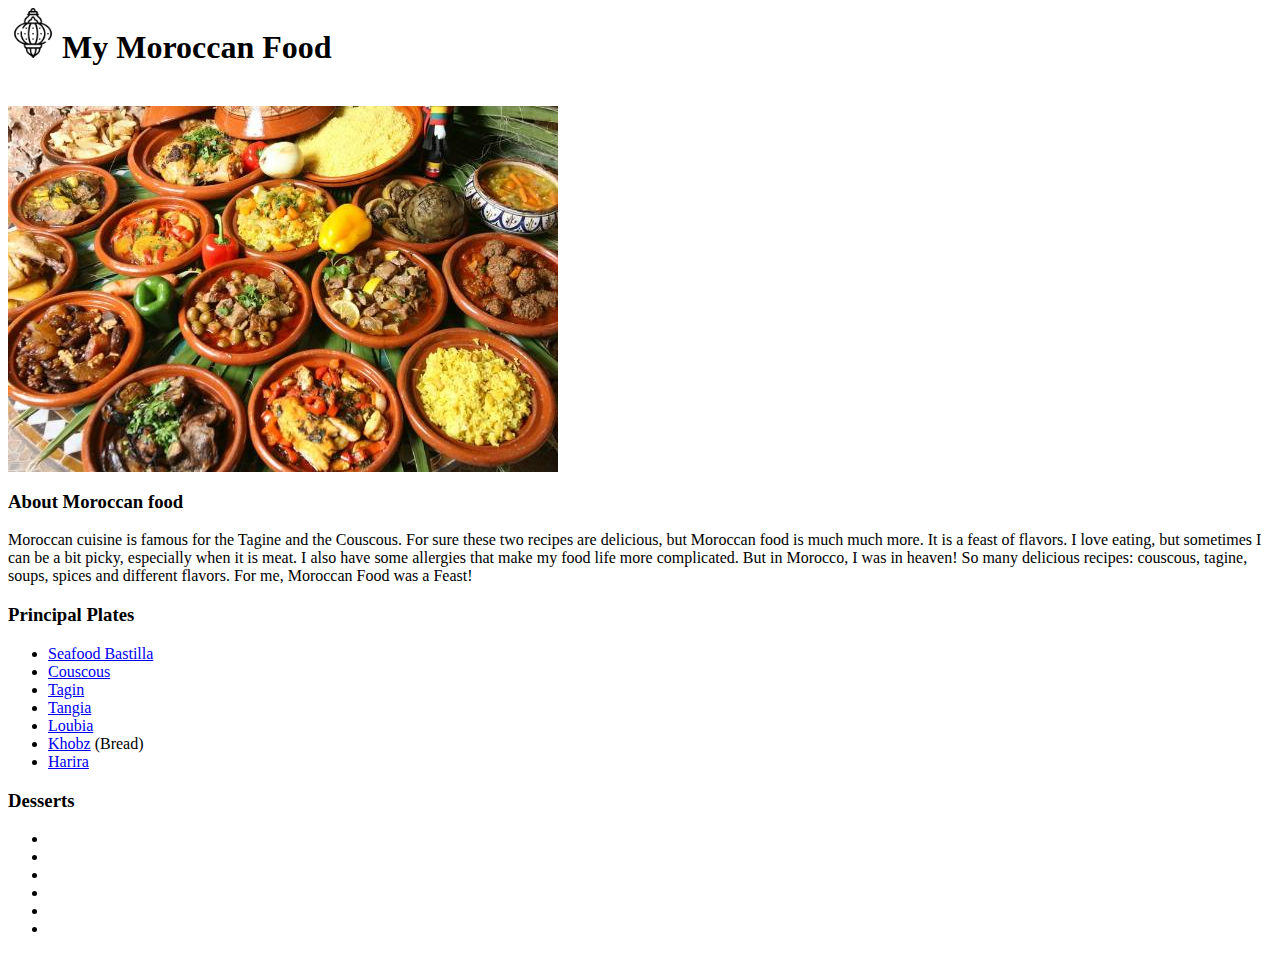
<file: index.html>
<!DOCTYPE html>
<html lang="en">
<head>
    <meta charset="UTF-8">
    <meta http-equiv="X-UA-Compatible" content="IE=edge">
    <meta name="viewport" content="width=device-width, initial-scale=1.0">
    <link rel="preconnect" href="https://fonts.googleapis.com">
    <link rel="preconnect" href="https://fonts.gstatic.com" crossorigin>
    <link href="https://fonts.googleapis.com/css2?family=Cormorant+Garamond:ital,wght@0,300;0,400;0,500;0,600;0,700;1,300;1,400;1,500;1,600;1,700&display=swap" rel="stylesheet">

    <link rel="stylesheet" href="./assets/style.css">
    <title>Odin Moroccan Recipes</title>
</head>
<body>
    <header>
        <img class="logo" src="./lamp.png" alt="lamp">
        <h1 class="title">My Moroccan Food</h1>
        <img class="pr_img" src="./biankini-moroccan-restaurant.jpg" alt="food_table">
    </header>
    <article>
        <h3>About Moroccan food</h3>
        <p>Moroccan cuisine is famous for the Tagine and the Couscous. For sure these two recipes are delicious, but Moroccan food is much much more. It is a feast of flavors.

            I love eating, but sometimes I can be a bit picky, especially when it is meat. I also have some allergies that make my food life more complicated. But in Morocco, I was in heaven! So many delicious recipes: couscous, tagine, soups, spices and different flavors. For me, Moroccan Food was a Feast!</p>
    </article>
    <div class="principal_plates">
        <h3>Principal Plates</h3>
        <ul>
            <li><a href="./recipes/bastilla.html">Seafood Bastilla</a></li>
            <li><a href="./recipes/coucous.html">Couscous</a></li>
            <li><a href="./recipes/tagine.html">Tagin</a></li>
            <li><a href="./recipes/tangia.html">Tangia</a></li>
            <li><a href="./recipes/loubia.html">Loubia</a></li>
            <li><a href="./recipes/khobz.html">Khobz</a> (Bread)</li>
            <li><a href="./recipes/harira.html">Harira</a></li>
        </ul>
    </div>
    <div class="desserts">
        <h3>Desserts</h3>
        <ul>
            <li><a href="#"></a></li>
            <li><a href="#"></a></li>
            <li><a href="#"></a></li>
            <li><a href="#"></a></li>
            <li><a href="#"></a></li>
            <li><a href="#"></a></li>
        </ul>
    </div>
</body>
</html>
</file>
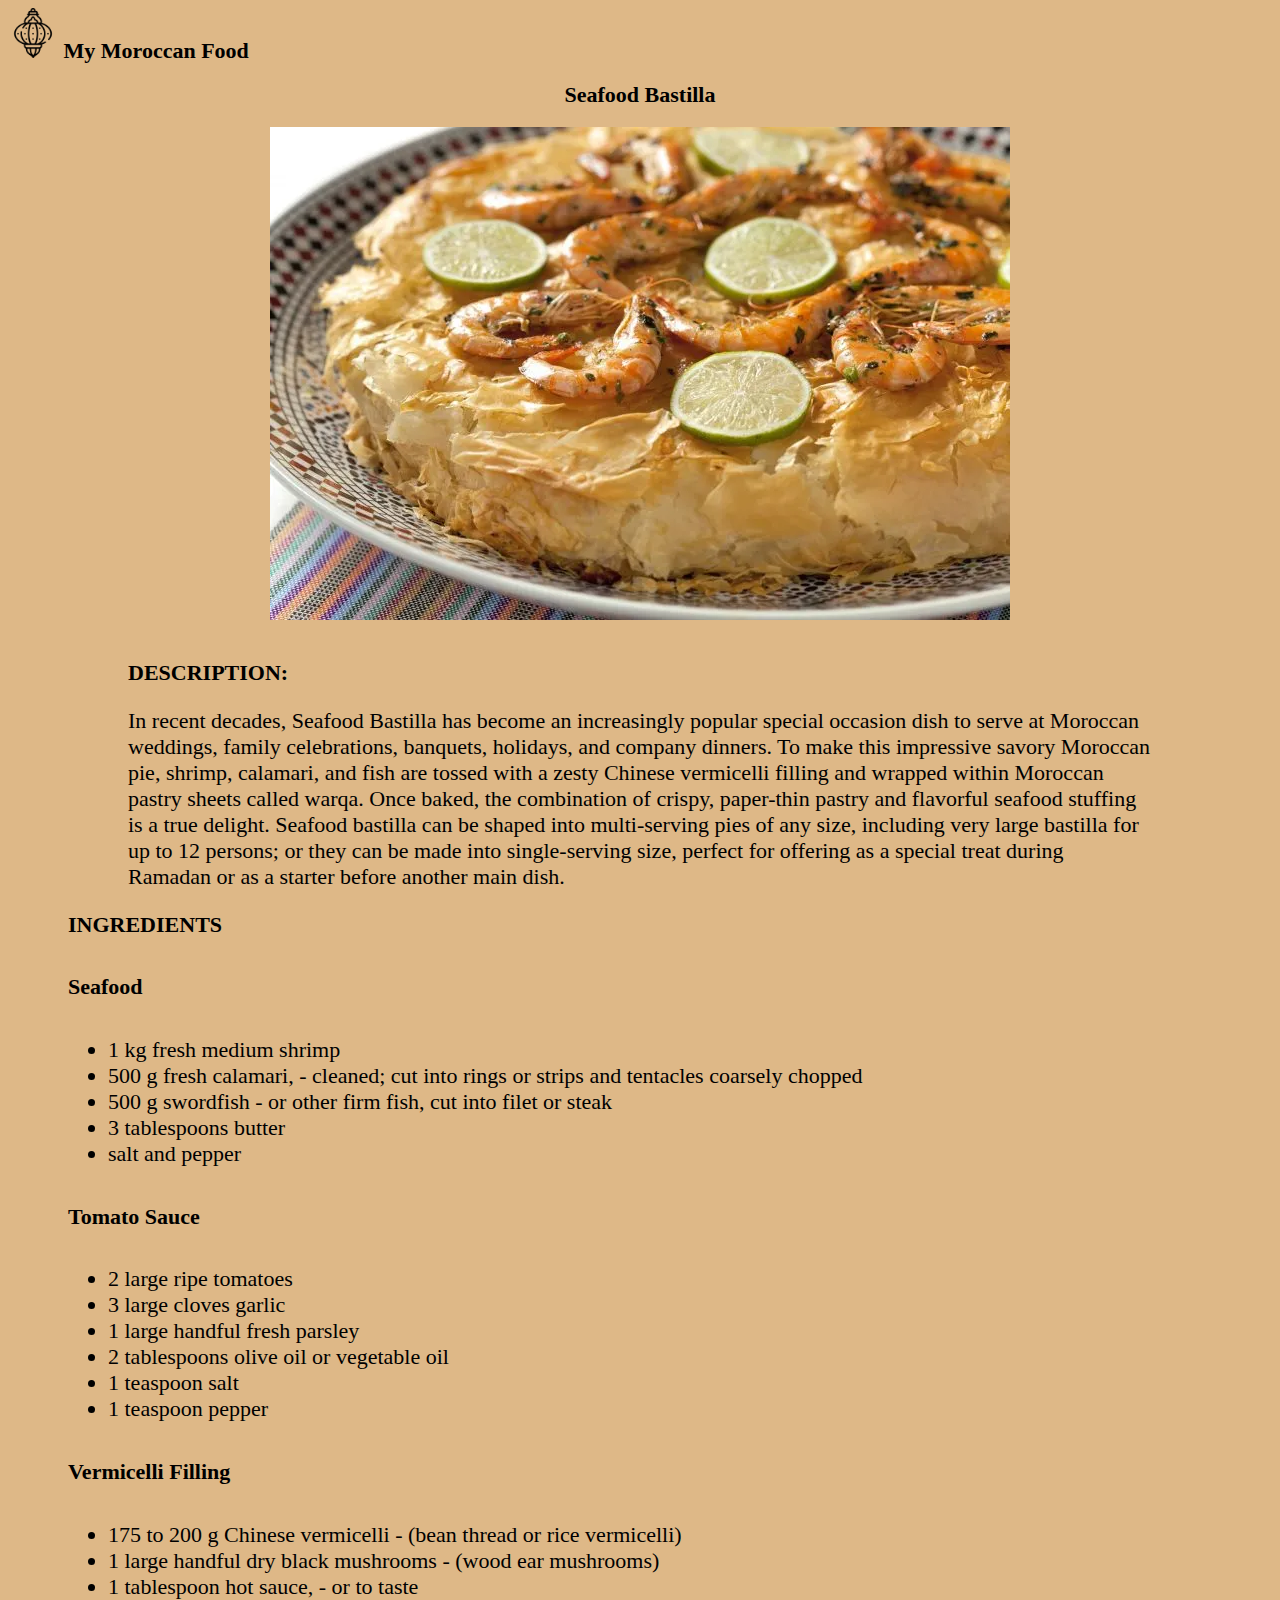
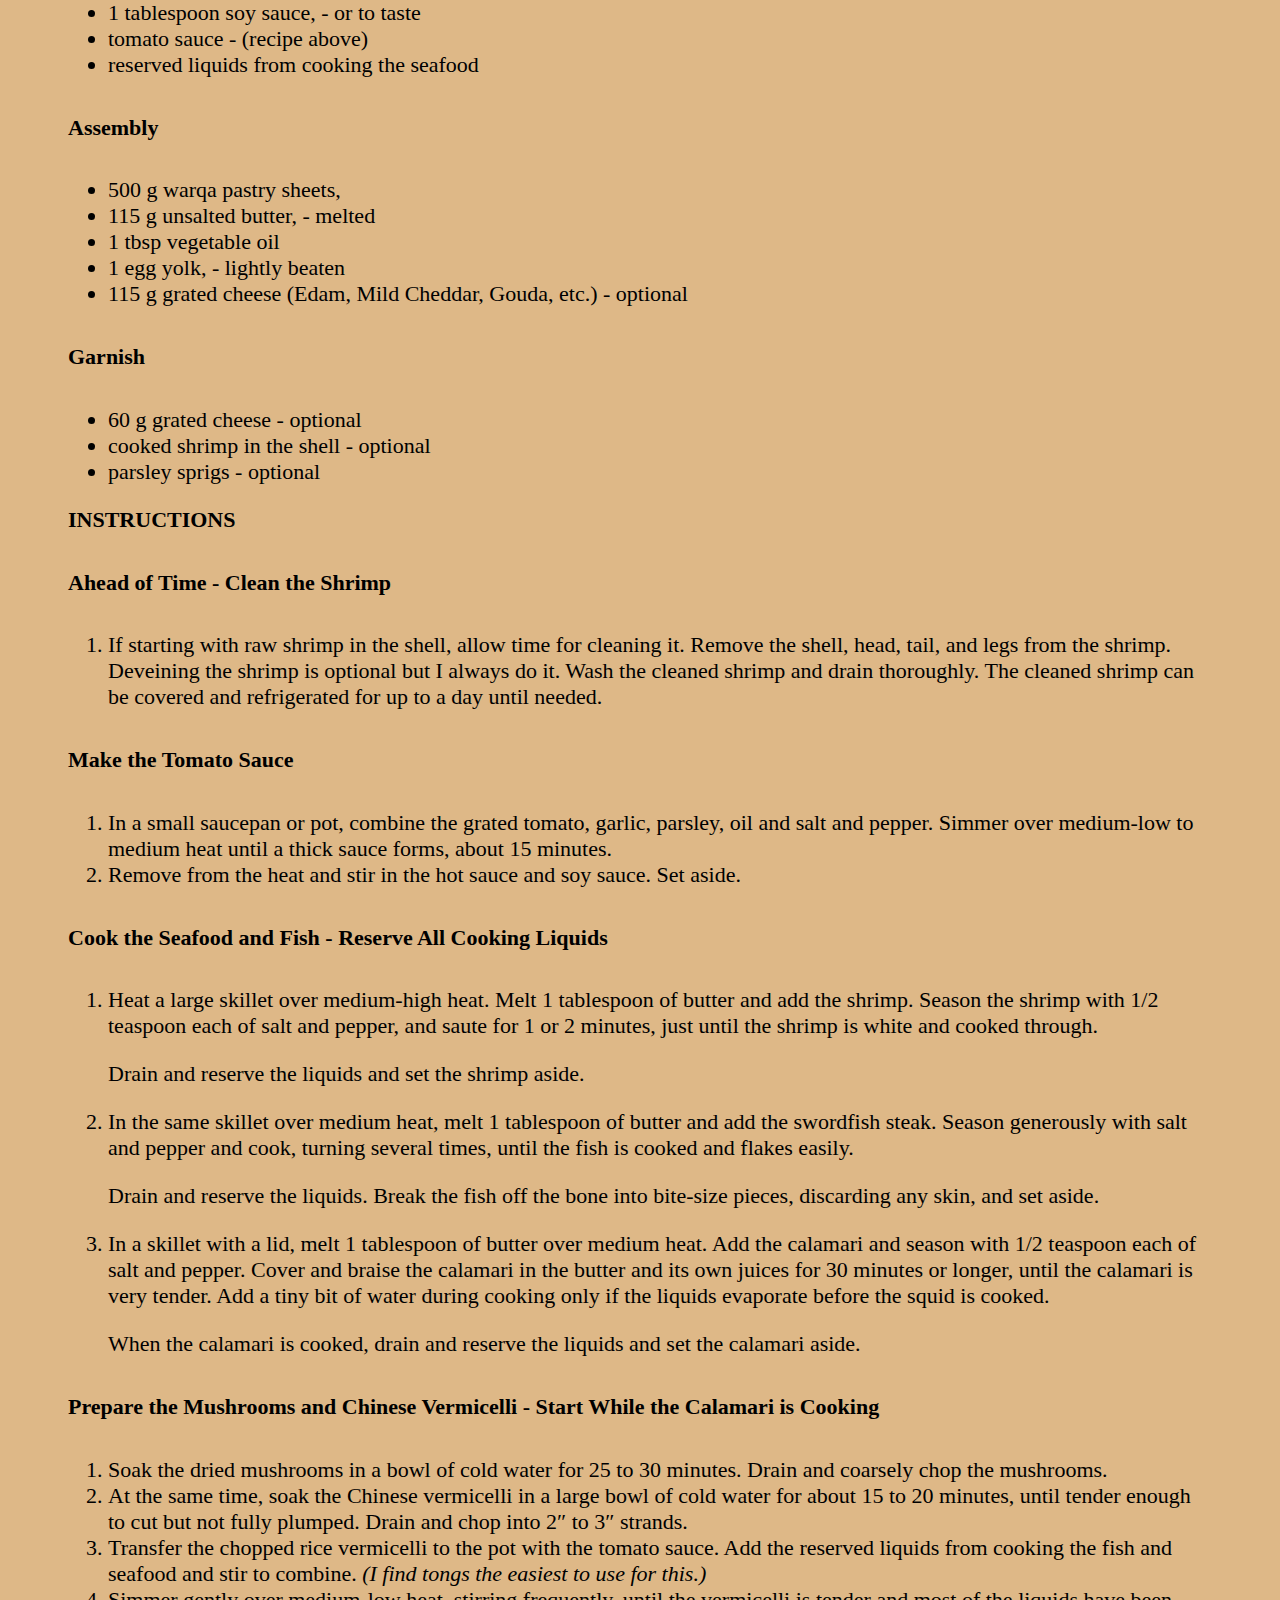
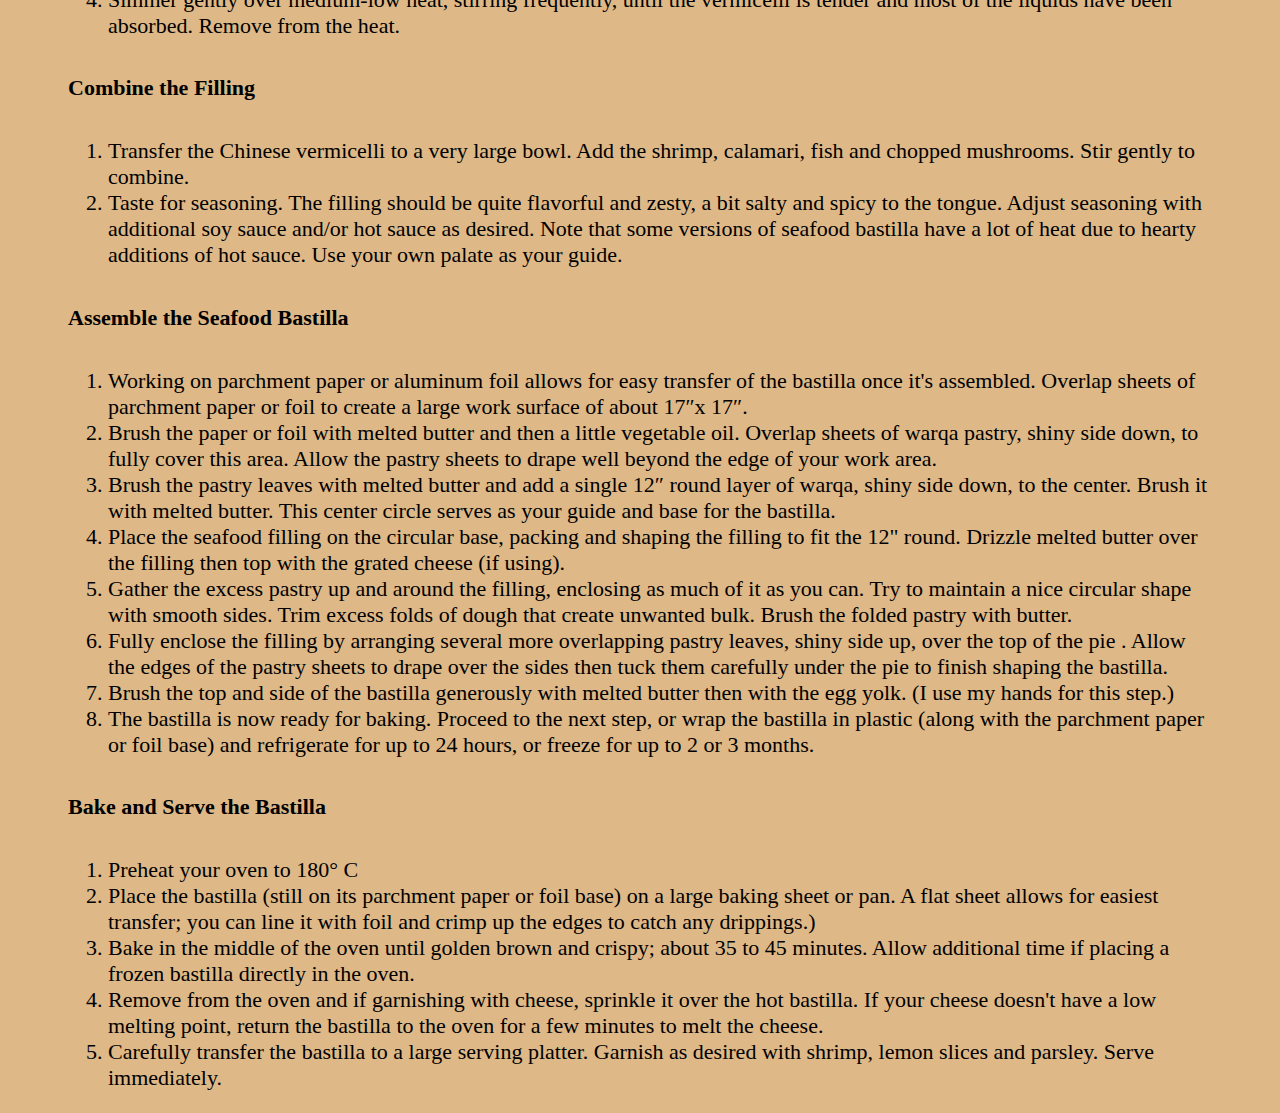
<file: recipes/bastilla.html>
<!DOCTYPE html>
<html lang="en">
<head>
    <meta charset="UTF-8">
    <meta http-equiv="X-UA-Compatible" content="IE=edge">
    <meta name="viewport" content="width=device-width, initial-scale=1.0">
    <link rel="preconnect" href="https://fonts.googleapis.com">
    <link rel="preconnect" href="https://fonts.gstatic.com" crossorigin>
    <link href="https://fonts.googleapis.com/css2?family=Cormorant+Garamond:ital,wght@0,300;0,400;0,500;0,600;0,700;1,300;1,400;1,500;1,600;1,700&display=swap" rel="stylesheet">

    <link rel="stylesheet" href="../recipes/bastilla.css">
    <title>Odin Moroccan Recipes</title>
</head>
<body>
    <header>
        <nav>
            <img class="logo" src="../lamp.png" alt="lamp">
            <h1 class="title">My Moroccan Food</h1>
        </nav>
    </header>
    <section class="main">
        <h2 class="title">Seafood Bastilla</h2>
        <img class="bastilla" src="../seafood-bastilla-bigstock-picturepartners-740x493.jpg" alt="Moroccan seafood bastilla">
        <article>
            <h3>DESCRIPTION:</h3>
            <p>In recent decades, Seafood Bastilla has become an increasingly popular special occasion dish to serve at Moroccan weddings, family celebrations, banquets, holidays, and company dinners.

                To make this impressive savory Moroccan pie, shrimp, calamari, and fish are tossed with a zesty Chinese vermicelli filling and wrapped within Moroccan pastry sheets called warqa. Once baked, the combination of crispy, paper-thin pastry and flavorful seafood stuffing is a true delight.
                
                Seafood bastilla can be shaped into multi-serving pies of any size, including very large bastilla for up to 12 persons; or they can be made into single-serving size, perfect for offering as a special treat during Ramadan or as a starter before another main dish.</p>
               
        </article>
    </section>
    <section>
        <h3>INGREDIENTS</h3>
        <h5>Seafood</h5>
        <ul>
            <li>1 kg fresh medium shrimp</li>
            <li>500 g fresh calamari, - cleaned; cut into rings or strips and tentacles coarsely chopped</li>
            <li>500 g swordfish - or other firm fish, cut into filet or steak</li>
            <li>3 tablespoons butter</li>
            <li>salt and pepper</li>
        </ul>
        <h5>Tomato Sauce</h5>
        <ul>
            <li>2 large ripe tomatoes</li>
            <li>3 large cloves garlic</li>
            <li>1 large handful fresh parsley</li>
            <li>2 tablespoons olive oil or vegetable oil</li>
            <li>1 teaspoon salt</li>
            <li>1 teaspoon pepper</li>
        </ul>
        <h5>Vermicelli Filling</h5>
        <ul>
            <li>175 to 200 g Chinese vermicelli - (bean thread or rice vermicelli)</li>
                <li>1 large handful dry black mushrooms - (wood ear mushrooms)</li>
                <li>1 tablespoon hot sauce, - or to taste</li>
                <li>1 tablespoon soy sauce, - or to taste</li>
                <li>tomato sauce - (recipe above)</li>
                <li>reserved liquids from cooking the seafood</li>
        </ul>
        <h5>Assembly</h5>
        <ul>
            <li>500 g warqa pastry sheets,</li>
            <li>115 g unsalted butter, - melted</li>
            <li>1 tbsp vegetable oil</li>
            <li>1 egg yolk, - lightly beaten</li>
            <li>115 g grated cheese (Edam, Mild Cheddar, Gouda, etc.) - optional</li>
        </ul>
        <h5>Garnish</h5>
        <ul>
            <li>60 g grated cheese - optional</li>
            <li>cooked shrimp in the shell - optional</li>
            <li>parsley sprigs - optional</li>
        </ul>
        <h3>INSTRUCTIONS</h3>
        <h5>Ahead of Time - Clean the Shrimp</h5>
        <ol>
            <li>If starting with raw shrimp in the shell, allow time for cleaning it. Remove the shell, head, tail, and legs from the shrimp. Deveining the shrimp is optional but I always do it. Wash the cleaned shrimp and drain thoroughly. The cleaned shrimp can be covered and refrigerated for up to a day until needed.</li>
        </ol>
        <h5>Make the Tomato Sauce</h5>
        <ol>
            <li>In a small saucepan or pot, combine the grated tomato, garlic, parsley, oil and salt and pepper. Simmer over medium-low to medium heat until a thick sauce forms, about 15 minutes. </li>
            <li>Remove from the heat and stir in the hot sauce and soy sauce. Set aside.</li>
        </ol>
        <h5>Cook the Seafood and Fish - Reserve All Cooking Liquids</h5>
        <ol>
            <li>Heat a large skillet over medium-high heat. Melt 1 tablespoon of butter and add the shrimp. Season the shrimp with 1/2 teaspoon each of salt and pepper, and saute for 1 or 2 minutes, just until the shrimp is white and cooked through. </li>
            <p>Drain and reserve the liquids and set the shrimp aside.</p>
            <li>In the same skillet over medium heat, melt 1 tablespoon of butter and add the swordfish steak. Season generously with salt and pepper and cook, turning several times, until the fish is cooked and flakes easily. </li>
            <p>Drain and reserve the liquids. Break the fish off the bone into bite-size pieces, discarding any skin, and set aside.</p>
            <li>In a skillet with a lid, melt 1 tablespoon of butter over medium heat. Add the calamari and season with 1/2 teaspoon each of salt and pepper. Cover and braise the calamari in the butter and its own juices for 30 minutes or longer, until the calamari is very tender. Add a tiny bit of water during cooking only if the liquids evaporate before the squid is cooked.</li>
            <p>When the calamari is cooked, drain and reserve the liquids and set the calamari aside.</p>
        </ol>
        <h5>Prepare the Mushrooms and Chinese Vermicelli - Start While the Calamari is Cooking</h5>
        <ol>
            <li>Soak the dried mushrooms in a bowl of cold water for 25 to 30 minutes. Drain and coarsely chop the mushrooms.</li>
            <li>At the same time, soak the Chinese vermicelli in a large bowl of cold water for about 15 to 20 minutes, until tender enough to cut but not fully plumped. Drain and chop into 2″ to 3″ strands.</li>
            <li>Transfer the chopped rice vermicelli to the pot with the tomato sauce. Add the reserved liquids from cooking the fish and seafood and stir to combine. <em>(I find tongs the easiest to use for this.)</em></li>
            <li>Simmer gently over medium-low heat, stirring frequently, until the vermicelli is tender and most of the liquids have been absorbed. Remove from the heat.</li>
        </ol>
        <h5>Combine the Filling</h5>
        <ol>
            <li>Transfer the Chinese vermicelli to a very large bowl. Add the shrimp, calamari, fish and chopped mushrooms. Stir gently to combine. </li>
            <li>Taste for seasoning. The filling should be quite flavorful and zesty, a bit salty and spicy to the tongue. Adjust seasoning with additional soy sauce and/or hot sauce as desired. Note that some versions of seafood bastilla have a lot of heat due to hearty additions of hot sauce. Use your own palate as your guide.</li>
        </ol>
        <h5>Assemble the Seafood Bastilla</h5>
        <ol>
            <li>Working on parchment paper or aluminum foil allows for easy transfer of the bastilla once it's assembled.  Overlap sheets of parchment paper or foil to create a large work surface of about 17″x 17″.</li>
            <li>Brush the paper or foil with melted butter and then a little vegetable oil. Overlap sheets of warqa pastry, shiny side down, to fully cover this area. Allow the pastry sheets to drape well beyond the edge of your work area.</li>
            <li>Brush the pastry leaves with melted butter and add a single 12″ round layer of warqa, shiny side down, to the center. Brush it with melted butter.  This center circle serves as your guide and base for the bastilla.</li>
            <li>Place the seafood filling on the circular base, packing and shaping the filling to fit the 12" round. Drizzle melted butter over the filling then top with the grated cheese (if using).</li>
            <li>Gather the excess pastry up and around the filling, enclosing as much of it as you can. Try to maintain a nice circular shape with smooth sides. Trim excess folds of dough that create unwanted bulk. Brush the folded pastry with butter.</li>
            <li>Fully enclose the filling by arranging several more overlapping pastry leaves, shiny side up, over the top of the pie . Allow the edges of the pastry sheets to drape over the sides then tuck them carefully under the pie to finish shaping the bastilla.</li>
            <li>Brush the top and side of the bastilla generously with melted butter then with the egg yolk. (I use my hands for this step.)</li>
            <li>The bastilla is now ready for baking. Proceed to the next step, or wrap the bastilla in plastic (along with the parchment paper or foil base) and refrigerate for up to 24 hours, or freeze for up to 2 or 3 months.</li>
        </ol>
        <h5>Bake and Serve the Bastilla</h5>
        <ol>
            <li>Preheat your oven to 180° C</li>
            <li>Place the bastilla (still on its parchment paper or foil base) on a large baking sheet or pan. A flat sheet allows for easiest transfer; you can line it with foil and crimp up the edges to catch any drippings.)</li>
            <li>Bake in the middle of the oven until golden brown and crispy; about 35 to 45 minutes. Allow additional time if placing a frozen bastilla directly in the oven.</li>
            <li>Remove from the oven and if garnishing with cheese, sprinkle it over the hot bastilla. If your cheese doesn't have a low melting point, return the bastilla to the oven for a few minutes to melt the cheese.</li>
            <li>Carefully transfer the bastilla to a large serving platter. Garnish as desired with shrimp, lemon slices and parsley. Serve immediately.</li>
        </ol>
    </section>
    
</body>
</file>
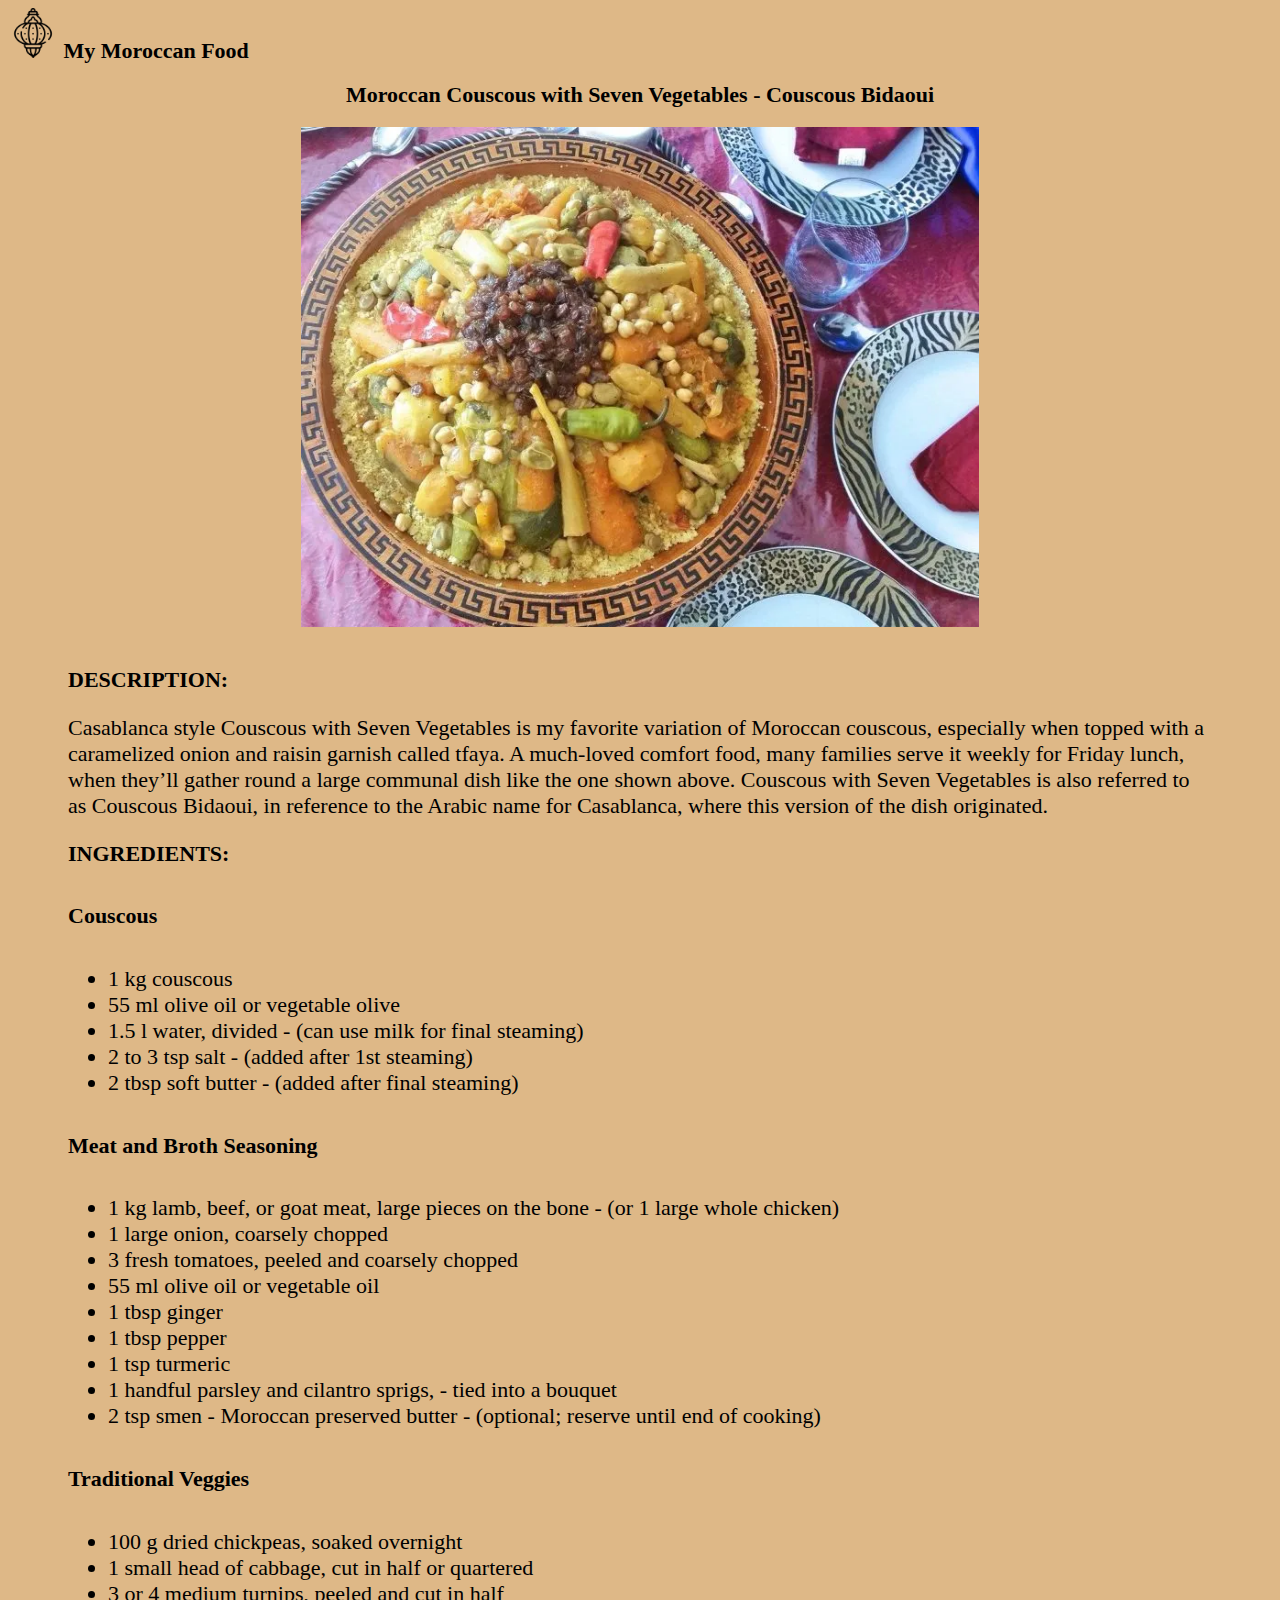
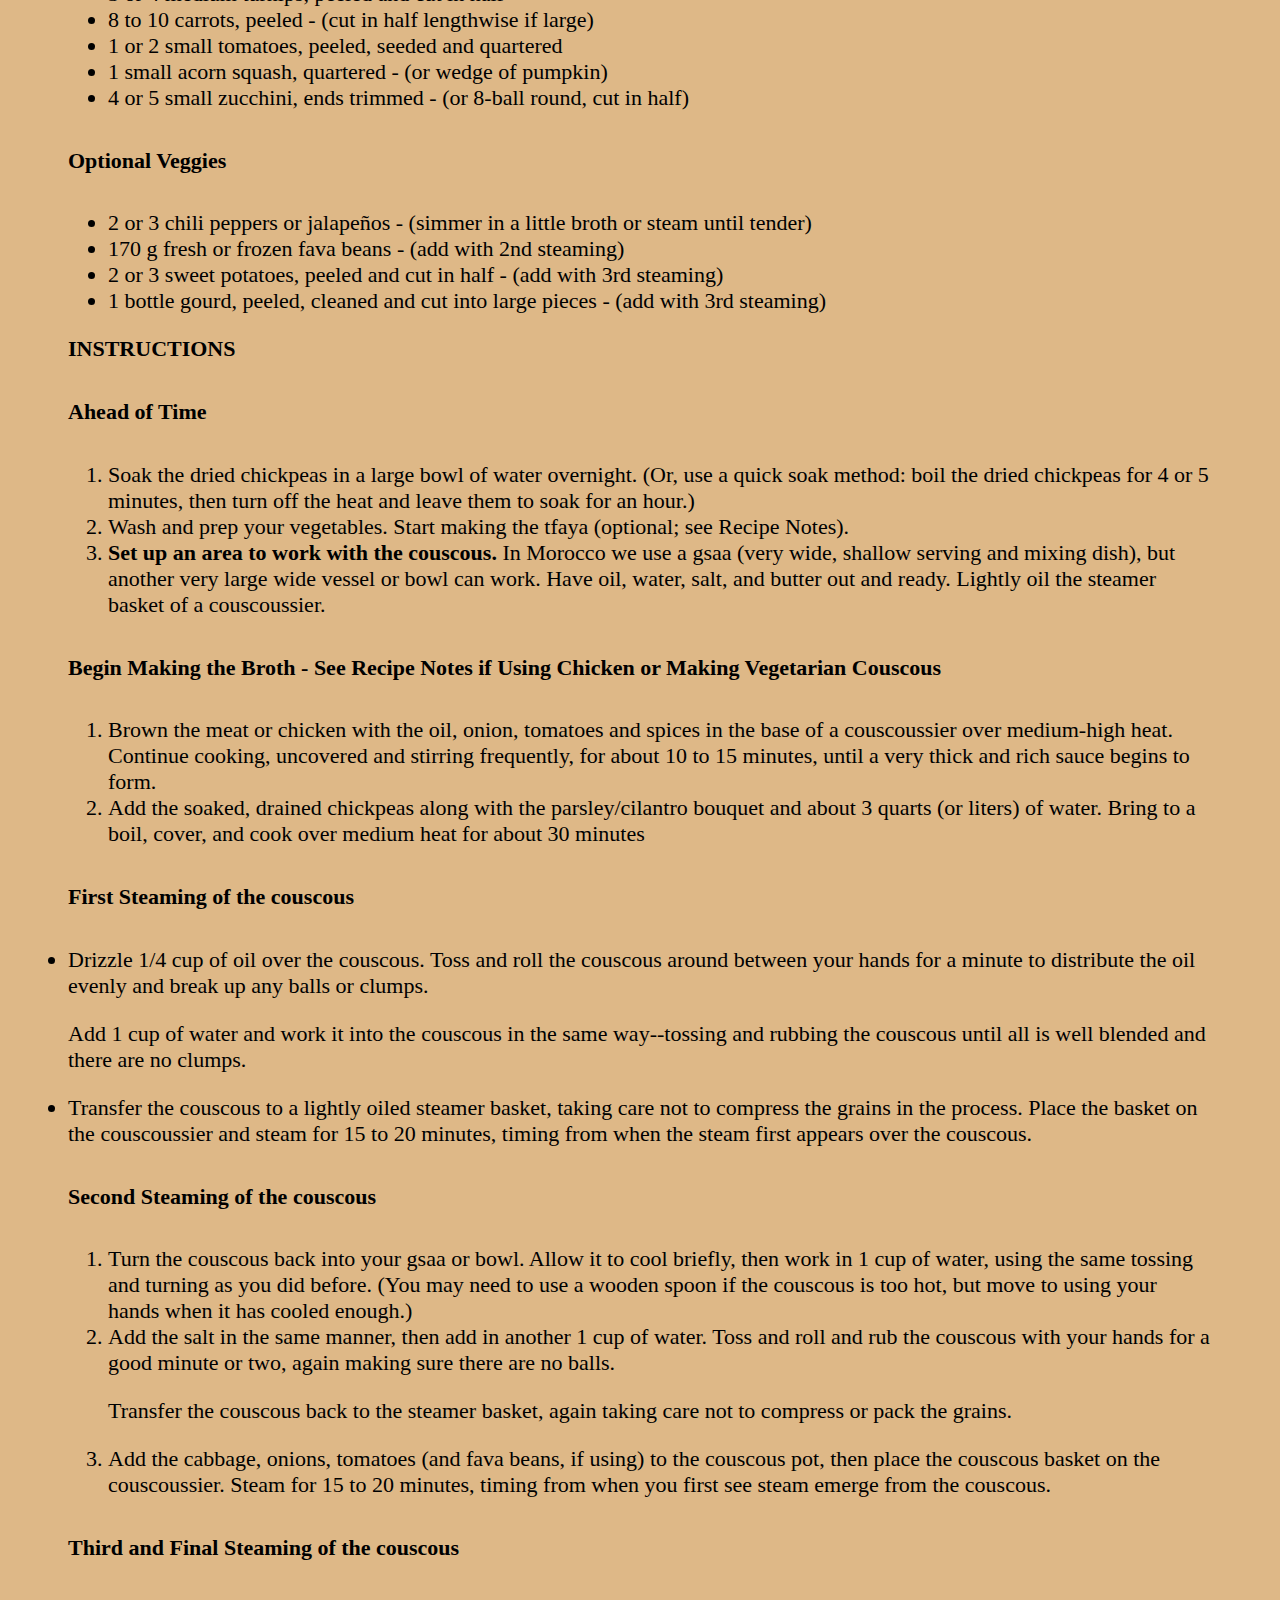
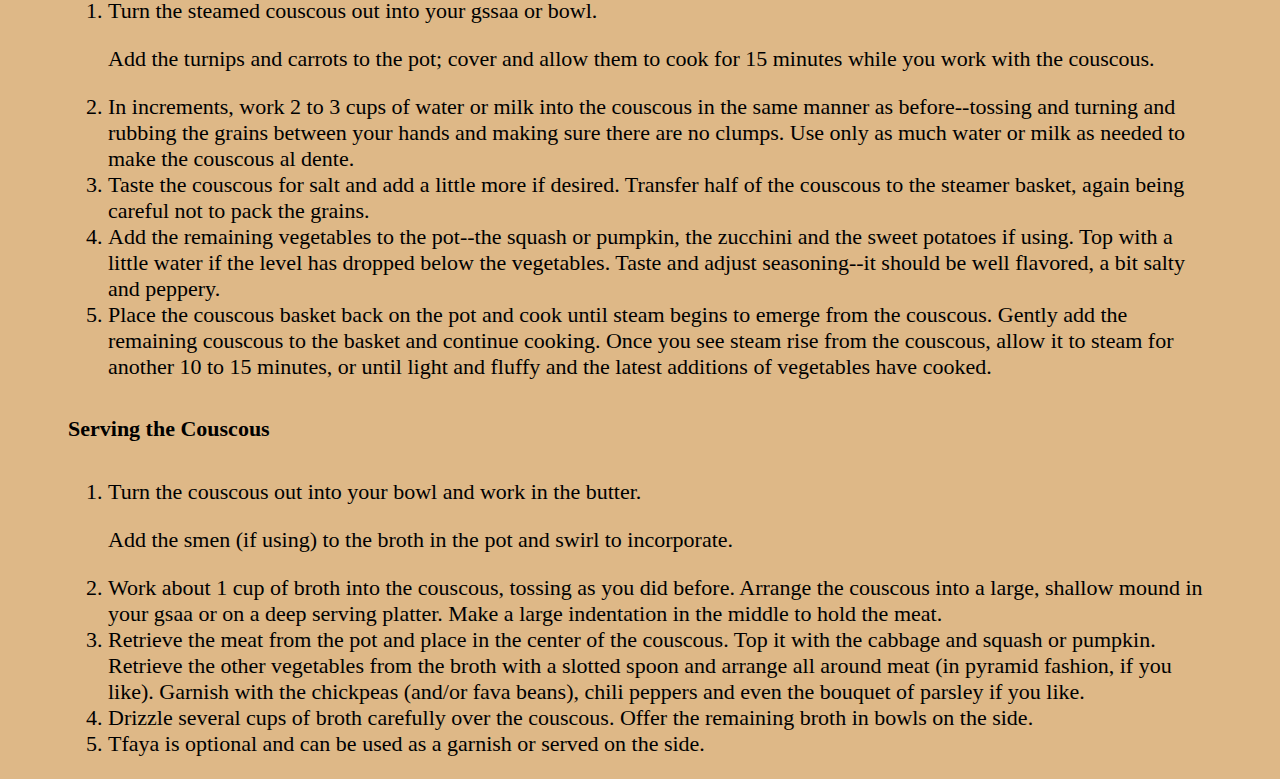
<file: recipes/coucous.html>
<!DOCTYPE html>
<html lang="en">
<head>
    <meta charset="UTF-8">
    <meta http-equiv="X-UA-Compatible" content="IE=edge">
    <meta name="viewport" content="width=device-width, initial-scale=1.0">
    <link rel="preconnect" href="https://fonts.googleapis.com">
    <link rel="preconnect" href="https://fonts.gstatic.com" crossorigin>
    <link href="https://fonts.googleapis.com/css2?family=Cormorant+Garamond:ital,wght@0,300;0,400;0,500;0,600;0,700;1,300;1,400;1,500;1,600;1,700&display=swap" rel="stylesheet">

    <link rel="stylesheet" href="../recipes/coucous.css">
    <title>Odin Moroccan Recipes</title>
</head>
<body>
    <header>
        <nav>
            <img class="logo" src="../lamp.png" alt="lamp">
            <h1 class="title">My Moroccan Food</h1>
        </nav>
    </header>
    <section class="main">
        <h2 class="title">Moroccan Couscous with Seven Vegetables - Couscous Bidaoui</h2>
        <img  class="couscous" src="../couscous.jpg" alt="Couscous">
    </section>
    <section>
        <h3>DESCRIPTION:</h3>
        <p>Casablanca style Couscous with Seven Vegetables is my favorite variation of Moroccan couscous, especially when topped with a caramelized onion and raisin garnish called tfaya. A much-loved comfort food, many families serve it weekly for Friday lunch, when they’ll gather round a large communal dish like the one shown above.

            Couscous with Seven Vegetables is also referred to as Couscous Bidaoui, in reference to the Arabic name for Casablanca, where this version of the dish originated. </p>
    </section>
    <section>
        <article>
            <h3>INGREDIENTS:</h3>
            <h5>Couscous</h5>
            <ul>
                <li>1 kg couscous</li>
                <li>55 ml olive oil or vegetable olive</li>
                <li>1.5 l water, divided - (can use milk for final steaming)</li>
                <li>2 to 3 tsp salt - (added after 1st steaming)</li>
                <li>2 tbsp soft butter - (added after final steaming)</li>
            </ul>
            <h5>Meat and Broth Seasoning</h5>
            <ul>
                <li>1 kg lamb, beef, or goat meat, large pieces on the bone - (or 1 large whole chicken)</li>
                <li>1 large onion, coarsely chopped</li>
                <li>3 fresh tomatoes, peeled and coarsely chopped</li>
                <li>55 ml olive oil or vegetable oil</li>
                <li>1 tbsp ginger</li>
                <li>1 tbsp pepper</li>
                <li>1 tsp turmeric</li>
                <li>1 handful parsley and cilantro sprigs, - tied into a bouquet</li>
                <li>2 tsp smen - Moroccan preserved butter - (optional; reserve until end of cooking)</li>
            </ul>
            <h5>Traditional Veggies</h5>
            <ul>
                <li>100 g dried chickpeas, soaked overnight</li>
                <li>1 small head of cabbage, cut in half or quartered</li>
                <li>3 or 4 medium turnips, peeled and cut in half</li>
                <li>8 to 10 carrots, peeled - (cut in half lengthwise if large)</li>
                <li>1 or 2 small tomatoes, peeled, seeded and quartered</li>
                <li>1 small acorn squash, quartered - (or wedge of pumpkin)</li>
                <li>4 or 5 small zucchini, ends trimmed - (or 8-ball round, cut in half)</li>
            </ul>
            <h5>Optional Veggies</h5>
            <ul>
                <li>2 or 3 chili peppers or jalapeños - (simmer in a little broth or steam until tender)</li>
                <li>170 g fresh or frozen fava beans - (add with 2nd steaming)</li>
                <li>2 or 3 sweet potatoes, peeled and cut in half - (add with 3rd steaming)</li>
                <li>1 bottle gourd, peeled, cleaned and cut into large pieces - (add with 3rd steaming)</li>
            </ul>
            <h3>INSTRUCTIONS</h3>
            <h5>Ahead of Time</h5>
            <ol>
                <li>Soak the dried chickpeas in a large bowl of water overnight. (Or, use a quick soak method: boil the dried chickpeas for 4 or 5 minutes, then turn off the heat and leave them to soak for an hour.)</li>
                <li>Wash and prep your vegetables. Start making the tfaya (optional; see Recipe Notes).</li>
                <li><strong>Set up an area to work with the couscous.</strong> In Morocco we use a gsaa (very wide, shallow serving and mixing dish), but another very large wide vessel or bowl can work. Have oil, water, salt, and butter out and ready. Lightly oil the steamer basket of a couscoussier.</li>
            </ol>
            <h5>Begin Making the Broth - See Recipe Notes if Using Chicken or Making Vegetarian Couscous</h5>
            <ol>
                <li>Brown the meat or chicken with the oil, onion, tomatoes and spices in the base of a couscoussier over medium-high heat. Continue cooking, uncovered and stirring frequently, for about 10 to 15 minutes, until a very thick and rich sauce begins to form. </li>
                <li>Add the soaked, drained chickpeas along with the parsley/cilantro bouquet and about 3 quarts (or liters) of water. Bring to a boil, cover, and cook over medium heat for about 30 minutes</li>
            </ol>
            <h5>First Steaming of the couscous</h5>
            <li>Drizzle 1/4 cup of oil over the couscous. Toss and roll the couscous around between your hands for a minute to distribute the oil evenly and break up any balls or clumps. </li>
            <p>Add 1 cup of water and work it into the couscous in the same way--tossing and rubbing the couscous until all is well blended and there are no clumps. </p>
            <li>Transfer the couscous to a lightly oiled steamer basket, taking care not to compress the grains in the process. Place the basket on the couscoussier and steam for 15 to 20 minutes, timing from when the steam first appears over the couscous.</li>
            <h5>Second Steaming of the couscous</h5>
            <ol>
                <li>Turn the couscous back into your gsaa or bowl. Allow it to cool briefly, then work in 1 cup of water, using the same tossing and turning as you did before. (You may need to use a wooden spoon if the couscous is too hot, but move to using your hands when it has cooled enough.)</li>
                <li>Add the salt in the same manner, then add in another 1 cup of water. Toss and roll and rub the couscous with your hands for a good minute or two, again making sure there are no balls. </li>
                <p>Transfer the couscous back to the steamer basket, again taking care not to compress or pack the grains.</p>
                <li>Add the cabbage, onions, tomatoes (and fava beans, if using) to the couscous pot, then place the couscous basket on the couscoussier. Steam for 15 to 20 minutes, timing from when you first see steam emerge from the couscous.</li>
            </ol>
            <h5>Third and Final Steaming of the couscous</h5>
            <ol>
                <li>Turn the steamed couscous out into your gssaa or bowl.</li>
                <p>Add the turnips and carrots to the pot; cover and allow them to cook for 15 minutes while you work with the couscous.</p>
                <li>In increments, work 2 to 3 cups of water or milk into the couscous in the same manner as before--tossing and turning and rubbing the grains between your hands and making sure there are no clumps. Use only as much water or milk as needed to make the couscous al dente.</li>
                <li>Taste the couscous for salt and add a little more if desired. Transfer half of the couscous to the steamer basket, again being careful not to pack the grains.</li>
                <li>Add the remaining vegetables to the pot--the squash or pumpkin, the zucchini and the sweet potatoes if using. Top with a little water if the level has dropped below the vegetables. Taste and adjust seasoning--it should be well flavored, a bit salty and peppery.</li>
                <li>Place the couscous basket back on the pot and cook until steam begins to emerge from the couscous. Gently add the remaining couscous to the basket and continue cooking. Once you see steam rise from the couscous, allow it to steam for another 10 to 15 minutes, or until light and fluffy and the latest additions of vegetables have cooked.</li>
            </ol>
            <h5>Serving the Couscous</h5>
            <ol>
                <li>Turn the couscous out into your bowl and work in the butter.</li>
                <p>Add the smen (if using) to the broth in the pot and swirl to incorporate.</p>
                <li>Work about 1 cup of broth into the couscous, tossing as you did before. Arrange the couscous into a large, shallow mound in your gsaa or on a deep serving platter. Make a large indentation in the middle to hold the meat. </li>
                <li>Retrieve the meat from the pot and place in the center of the couscous. Top it with the cabbage and squash or pumpkin. Retrieve the other vegetables from the broth with a slotted spoon and arrange all around meat (in pyramid fashion, if you like). Garnish with the chickpeas (and/or fava beans), chili peppers and even the bouquet of parsley if you like.</li>
                <li>Drizzle several cups of broth carefully over the couscous. Offer the remaining broth in bowls on the side.</li>
                <li>Tfaya is optional and can be used as a garnish or served on the side. </li>
            </ol>
        </article>
    </section>
</body>
</file>
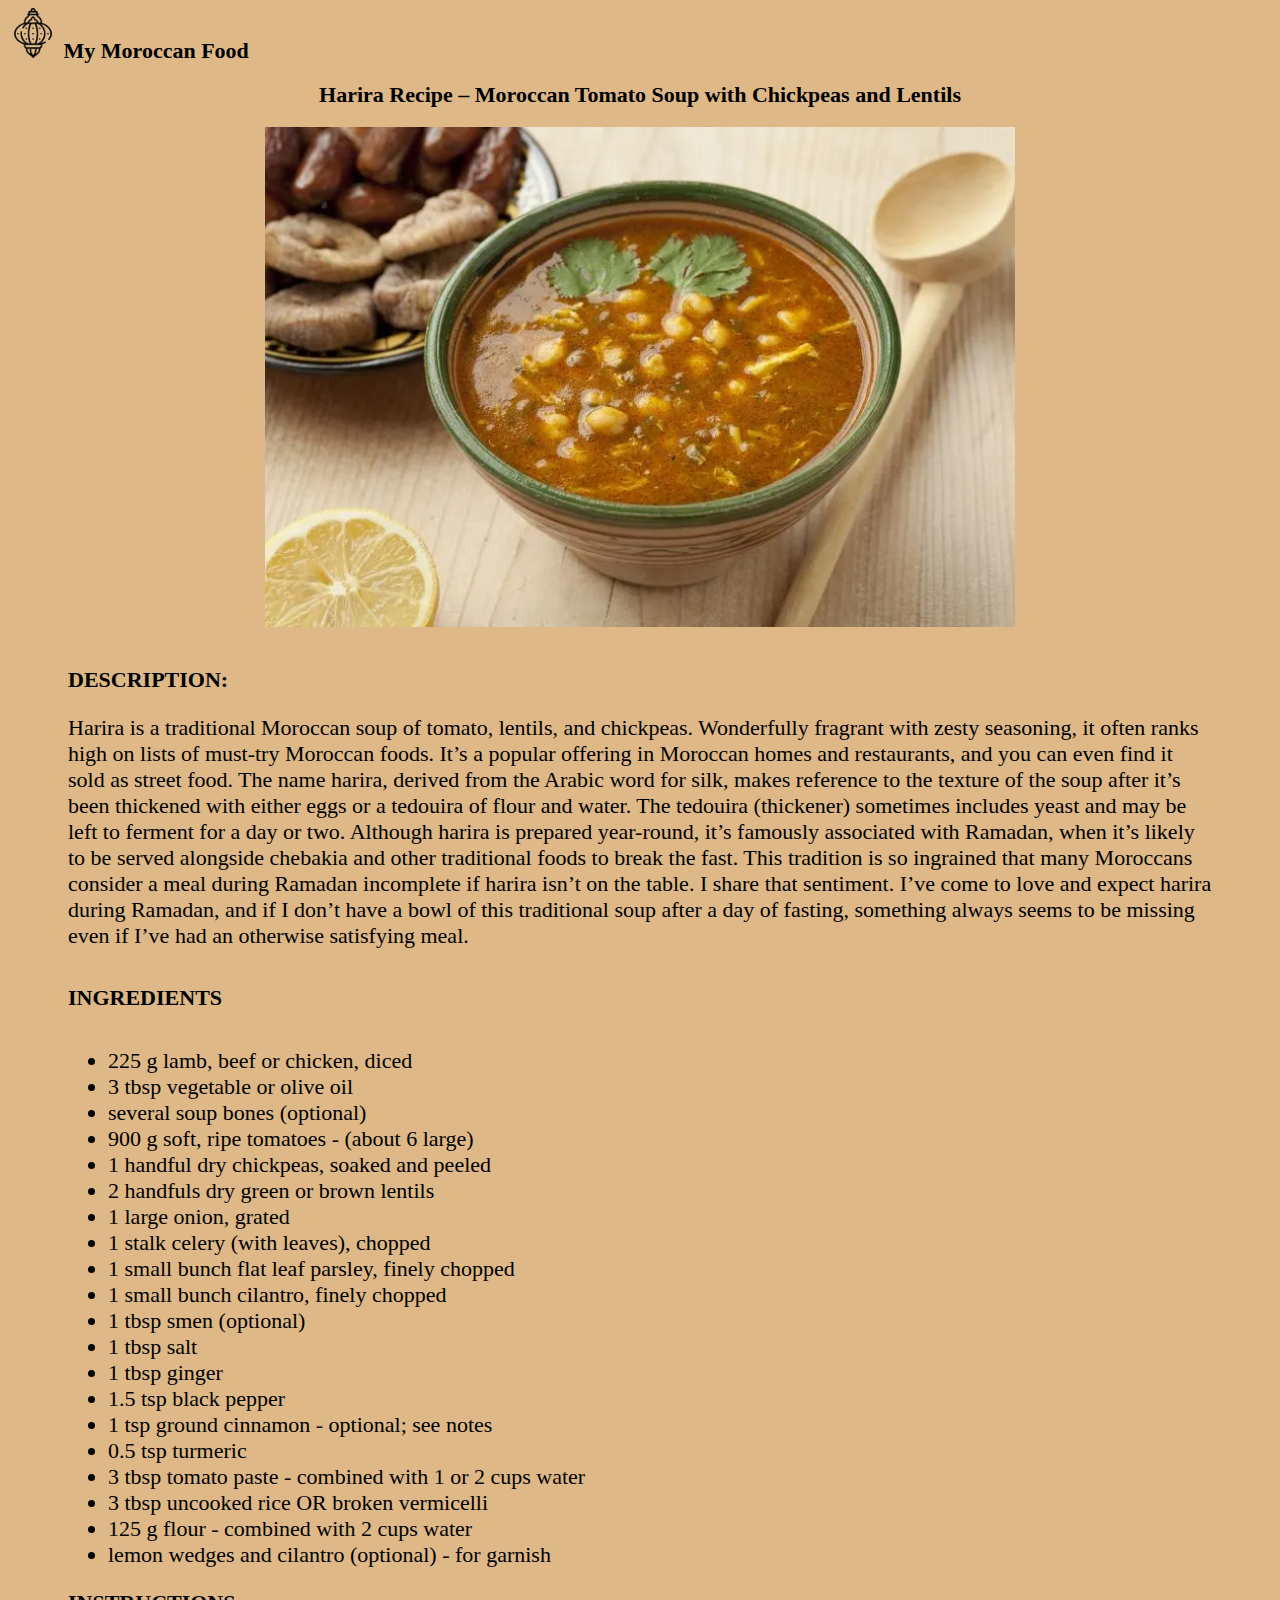
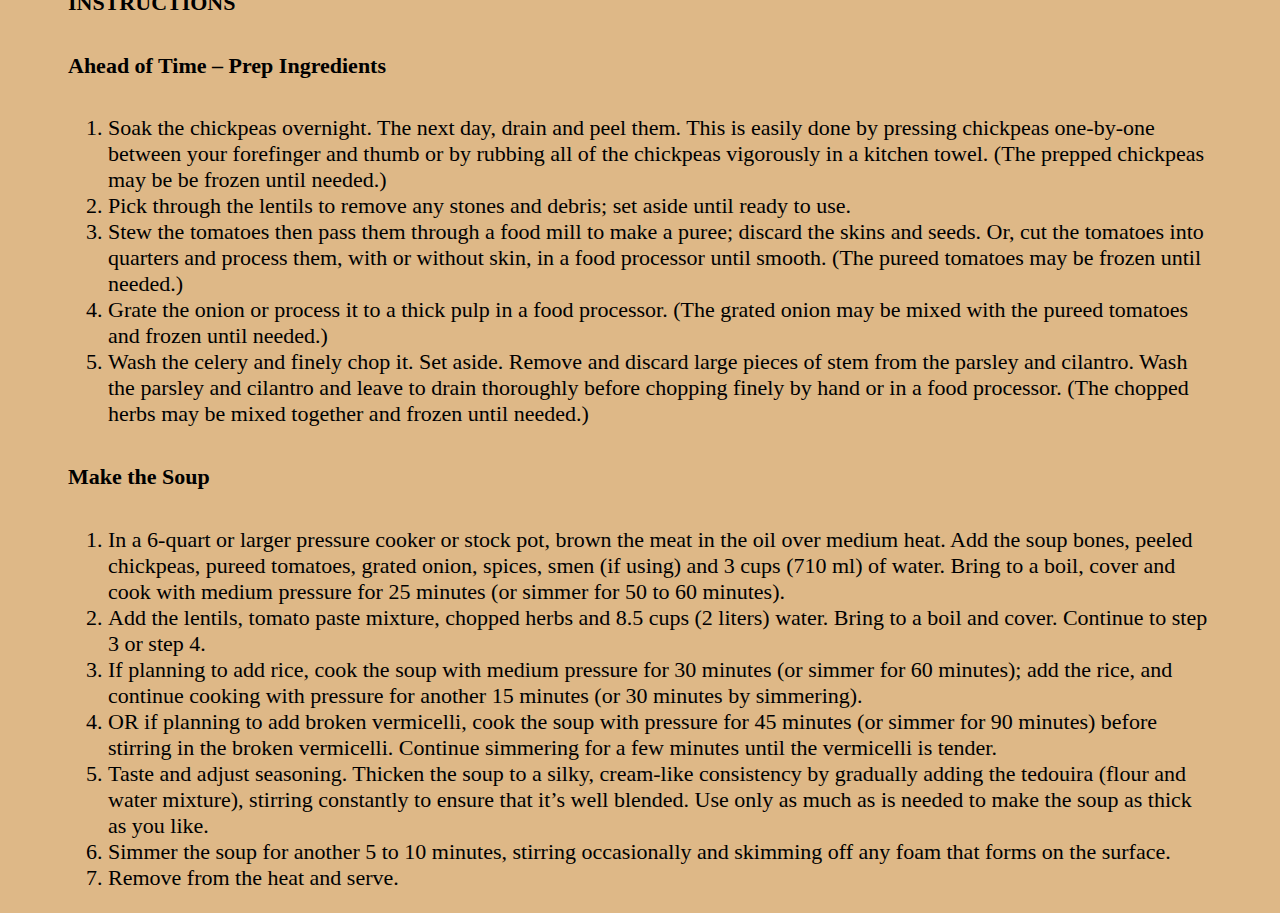
<file: recipes/harira.html>
<!DOCTYPE html>
<html lang="en">
<head>
    <meta charset="UTF-8">
    <meta http-equiv="X-UA-Compatible" content="IE=edge">
    <meta name="viewport" content="width=device-width, initial-scale=1.0">
    <link rel="preconnect" href="https://fonts.googleapis.com">
    <link rel="preconnect" href="https://fonts.gstatic.com" crossorigin>
    <link href="https://fonts.googleapis.com/css2?family=Cormorant+Garamond:ital,wght@0,300;0,400;0,500;0,600;0,700;1,300;1,400;1,500;1,600;1,700&display=swap" rel="stylesheet">

    <link rel="stylesheet" href="../recipes/harira.css">
    <title>Odin Moroccan Recipes</title>
</head>
<body>
    <header>
        <nav>
            <img class="logo" src="../lamp.png" alt="lamp">
            <h1 class="title">My Moroccan Food</h1>
        </nav>
    </header>
    <section>
        <h2 class="title">Harira Recipe – Moroccan Tomato Soup with Chickpeas and Lentils</h2>
        <img src="../harira.jpg" alt="harira soup" class="harira">
    </section>
    <section>
        <h3>DESCRIPTION:</h3>
        <p>Harira is a traditional Moroccan soup of tomato, lentils, and chickpeas. Wonderfully fragrant with zesty seasoning, it often ranks high on lists of must-try Moroccan foods. It’s a popular offering in Moroccan homes and restaurants, and you can even find it sold as street food.

            The name harira, derived from the Arabic word for silk, makes reference to the texture of the soup after it’s been thickened with either eggs or a tedouira of flour and water. The tedouira (thickener) sometimes includes yeast and may be left to ferment for a day or two.
            
            Although harira is prepared year-round, it’s famously associated with Ramadan, when it’s likely to be served alongside chebakia and other traditional foods to break the fast. This tradition is so ingrained that many Moroccans consider a meal during Ramadan incomplete if harira isn’t on the table.
            
            I share that sentiment. I’ve come to love and expect harira during Ramadan, and if I don’t have a bowl of this traditional soup after a day of fasting, something always seems to be missing even if I’ve had an otherwise satisfying meal.</p>
        <h5>INGREDIENTS</h5>    
        <ul>
            <li>225 g lamb, beef or chicken, diced</li>
            <li>3 tbsp vegetable or olive oil</li>
            <li>several soup bones (optional)</li>
            <li>900 g soft, ripe tomatoes - (about 6 large)</li>
            <li>1 handful dry chickpeas, soaked and peeled</li>
            <li>2 handfuls dry green or brown lentils</li>
            <li>1 large onion, grated</li>
            <li>1 stalk celery (with leaves), chopped</li>
            <li>1 small bunch flat leaf parsley, finely chopped</li>
            <li>1 small bunch cilantro, finely chopped</li>
            <li>1 tbsp smen (optional)</li>
            <li>1 tbsp salt</li>
            <li>1 tbsp ginger</li>
            <li>1.5 tsp black pepper</li>
            <li>1 tsp ground cinnamon - optional; see notes</li>
            <li>0.5 tsp turmeric</li>
            <li>3 tbsp tomato paste - combined with 1 or 2 cups water</li>
            <li>3 tbsp uncooked rice OR broken vermicelli</li>
            <li>125 g flour - combined with 2 cups water</li>
            <li>lemon wedges and cilantro (optional) - for garnish</li>
        </ul>
        <h3>INSTRUCTIONS</h3>
        <h5>Ahead of Time – Prep Ingredients</h5>
        <ol>
            <li>Soak the chickpeas overnight. The next day, drain and peel them. This is easily done by pressing chickpeas one-by-one between your forefinger and thumb or by rubbing all of the chickpeas vigorously in a kitchen towel. (The prepped chickpeas may be be frozen until needed.)</li>
            <li>Pick through the lentils to remove any stones and debris; set aside until ready to use.</li>
            <li>Stew the tomatoes then pass them through a food mill to make a puree; discard the skins and seeds. Or, cut the tomatoes into quarters and process them, with or without skin, in a food processor until smooth. (The pureed tomatoes may be frozen until needed.)</li>
            <li>Grate the onion or process it to a thick pulp in a food processor. (The grated onion may be mixed with the pureed tomatoes and frozen until needed.)</li>
            <li>Wash the celery and finely chop it. Set aside. Remove and discard large pieces of stem from the parsley and cilantro. Wash the parsley and cilantro and leave to drain thoroughly before chopping finely by hand or in a food processor. (The chopped herbs may be mixed together and frozen until needed.)</li>
        </ol>
        <h5>Make the Soup</h5>
        <ol>
            <li>In a 6-quart or larger pressure cooker or stock pot, brown the meat in the oil over medium heat. Add the soup bones, peeled chickpeas, pureed tomatoes, grated onion, spices, smen (if using) and 3 cups (710 ml) of water. Bring to a boil, cover and cook with medium pressure for 25 minutes (or simmer for 50 to 60 minutes).</li>
            <li>Add the lentils, tomato paste mixture, chopped herbs and 8.5 cups (2 liters) water. Bring to a boil and cover.  Continue to step 3 or step 4.</li>
            <li>If planning to add rice, cook the soup with medium pressure for 30 minutes (or simmer for 60 minutes); add the rice, and continue cooking with pressure for another 15 minutes (or 30 minutes by simmering). </li>
            <li>OR if planning to add broken vermicelli, cook the soup with pressure for 45 minutes (or simmer for 90 minutes) before stirring in the broken vermicelli. Continue simmering for a few minutes until the vermicelli is tender.</li>
            <li>Taste and adjust seasoning. Thicken the soup to a silky, cream-like consistency by gradually adding the tedouira (flour and water mixture), stirring constantly to ensure that it’s well blended. Use only as much as is needed to make the soup as thick as you like. </li>
            <li>Simmer the soup for another 5 to 10 minutes, stirring occasionally and skimming off any foam that forms on the surface. </li>
            <li>Remove from the heat and serve.</li>
        </ol>
    </section>
</body>
</file>
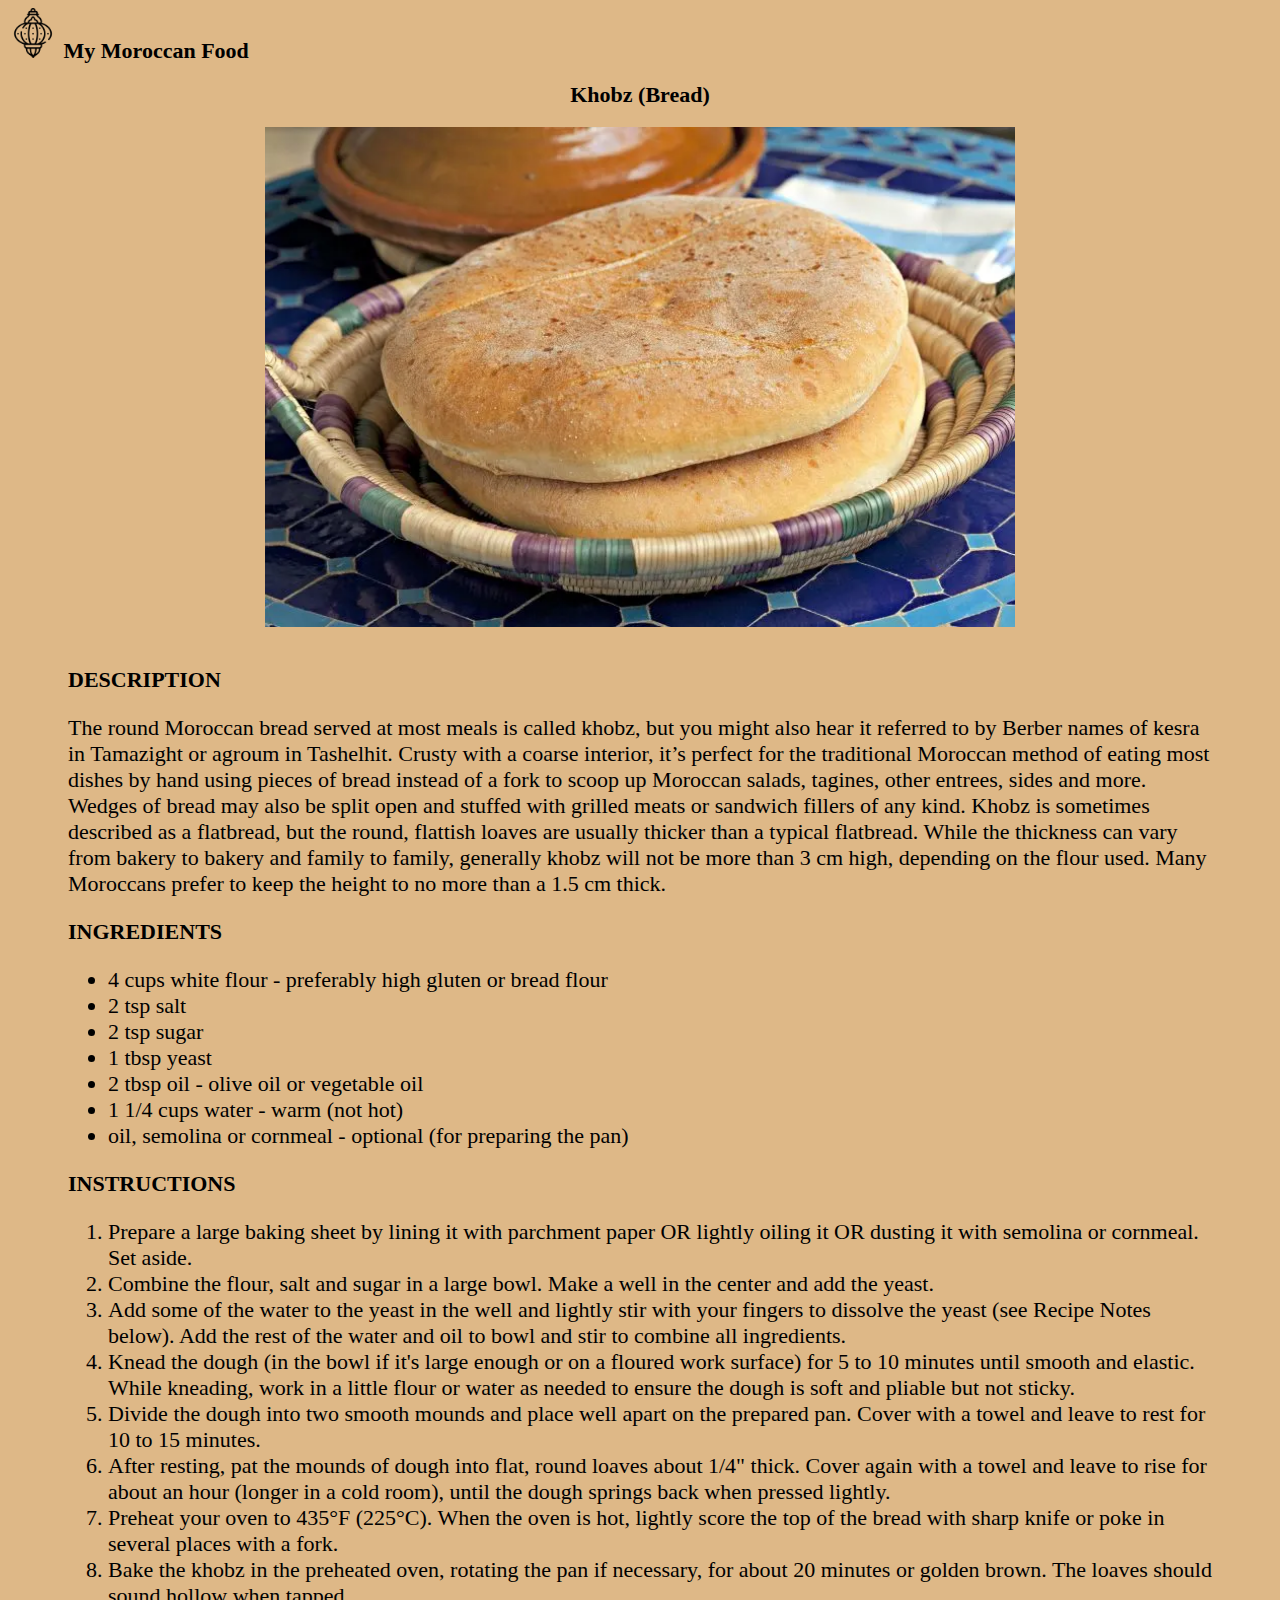
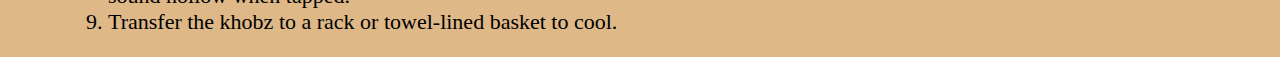
<file: recipes/khobz.html>
<!DOCTYPE html>
<html lang="en">
<head>
    <meta charset="UTF-8">
    <meta http-equiv="X-UA-Compatible" content="IE=edge">
    <meta name="viewport" content="width=device-width, initial-scale=1.0">
    <link rel="preconnect" href="https://fonts.googleapis.com">
    <link rel="preconnect" href="https://fonts.gstatic.com" crossorigin>
    <link href="https://fonts.googleapis.com/css2?family=Cormorant+Garamond:ital,wght@0,300;0,400;0,500;0,600;0,700;1,300;1,400;1,500;1,600;1,700&display=swap" rel="stylesheet">

    <link rel="stylesheet" href="../recipes/khobz.css">
    <title>Odin Moroccan Recipes</title>
</head>
<body>
    <header>
        <img class="logo" src="../lamp.png" alt="lamp">
        <h1 class="title">My Moroccan Food</h1>
    </header>
    <section>
        <h2 class="title">Khobz (Bread)</h2>
        <img src="../khobz.jpg" alt="Bread" class="main_pic">
    </section>
    <section>
        <h3>DESCRIPTION</h3>
        <p>The round Moroccan bread served at most meals is called khobz, but you might also hear it referred to by Berber names of kesra in Tamazight or agroum in Tashelhit.

            Crusty with a coarse interior, it’s perfect for the traditional Moroccan method of eating most dishes by hand using pieces of bread instead of a fork to scoop up Moroccan salads, tagines, other entrees, sides and more.
            
            Wedges of bread may also be split open and stuffed with grilled meats or sandwich fillers of any kind.
            
            Khobz is sometimes described as a flatbread, but the round, flattish loaves are usually thicker than a typical flatbread. While the thickness can vary from bakery to bakery and family to family, generally khobz will not be more than 3 cm high, depending on the flour used. Many Moroccans prefer to keep the height to no more than a 1.5 cm thick.</p>
        <h3>INGREDIENTS</h3>
        <ul>
            <li>4 cups white flour - preferably high gluten or bread flour</li>
            <li>2 tsp salt</li>
            <li>2 tsp sugar</li>
            <li>1 tbsp yeast</li>
            <li>2 tbsp oil - olive oil or vegetable oil</li>
            <li> 1 1/4 cups water - warm (not hot)</li>
            <li>oil, semolina or cornmeal - optional (for preparing the pan)</li>
        </ul>
        <h3>INSTRUCTIONS</h3>
        <ol>
            <li>Prepare a large baking sheet by lining it with parchment paper OR lightly oiling it OR dusting it with semolina or cornmeal. Set aside.</li>
            <li>Combine the flour, salt and sugar in a large bowl. Make a well in the center and add the yeast.</li>
            <li>Add some of the water to the yeast in the well and lightly stir with your fingers to dissolve the yeast (see Recipe Notes below). Add the rest of the water and oil to bowl and stir to combine all ingredients.</li>
            <li>Knead the dough (in the bowl if it's large enough or on a floured work surface) for 5 to 10 minutes until smooth and elastic. While kneading, work in a little flour or water as needed to ensure the dough is soft and pliable but not sticky.</li>
            <li>Divide the dough into two smooth mounds and place well apart on the prepared pan. Cover with a towel and leave to rest for 10 to 15 minutes.</li>
            <li>After resting, pat the mounds of dough into flat, round loaves about 1/4" thick. Cover again with a towel and leave to rise for about an hour (longer in a cold room), until the dough springs back when pressed lightly.</li>
            <li>Preheat your oven to 435°F (225°C). When the oven is hot, lightly score the top of the bread with sharp knife or poke in several places with a fork. </li>
            <li>Bake the khobz in the preheated oven, rotating the pan if necessary, for about 20 minutes or golden brown. The loaves should sound hollow when tapped.</li>
            <li>Transfer the khobz to a rack or towel-lined basket to cool. </li>
        </ol>

    </section>
    
</body>
</file>
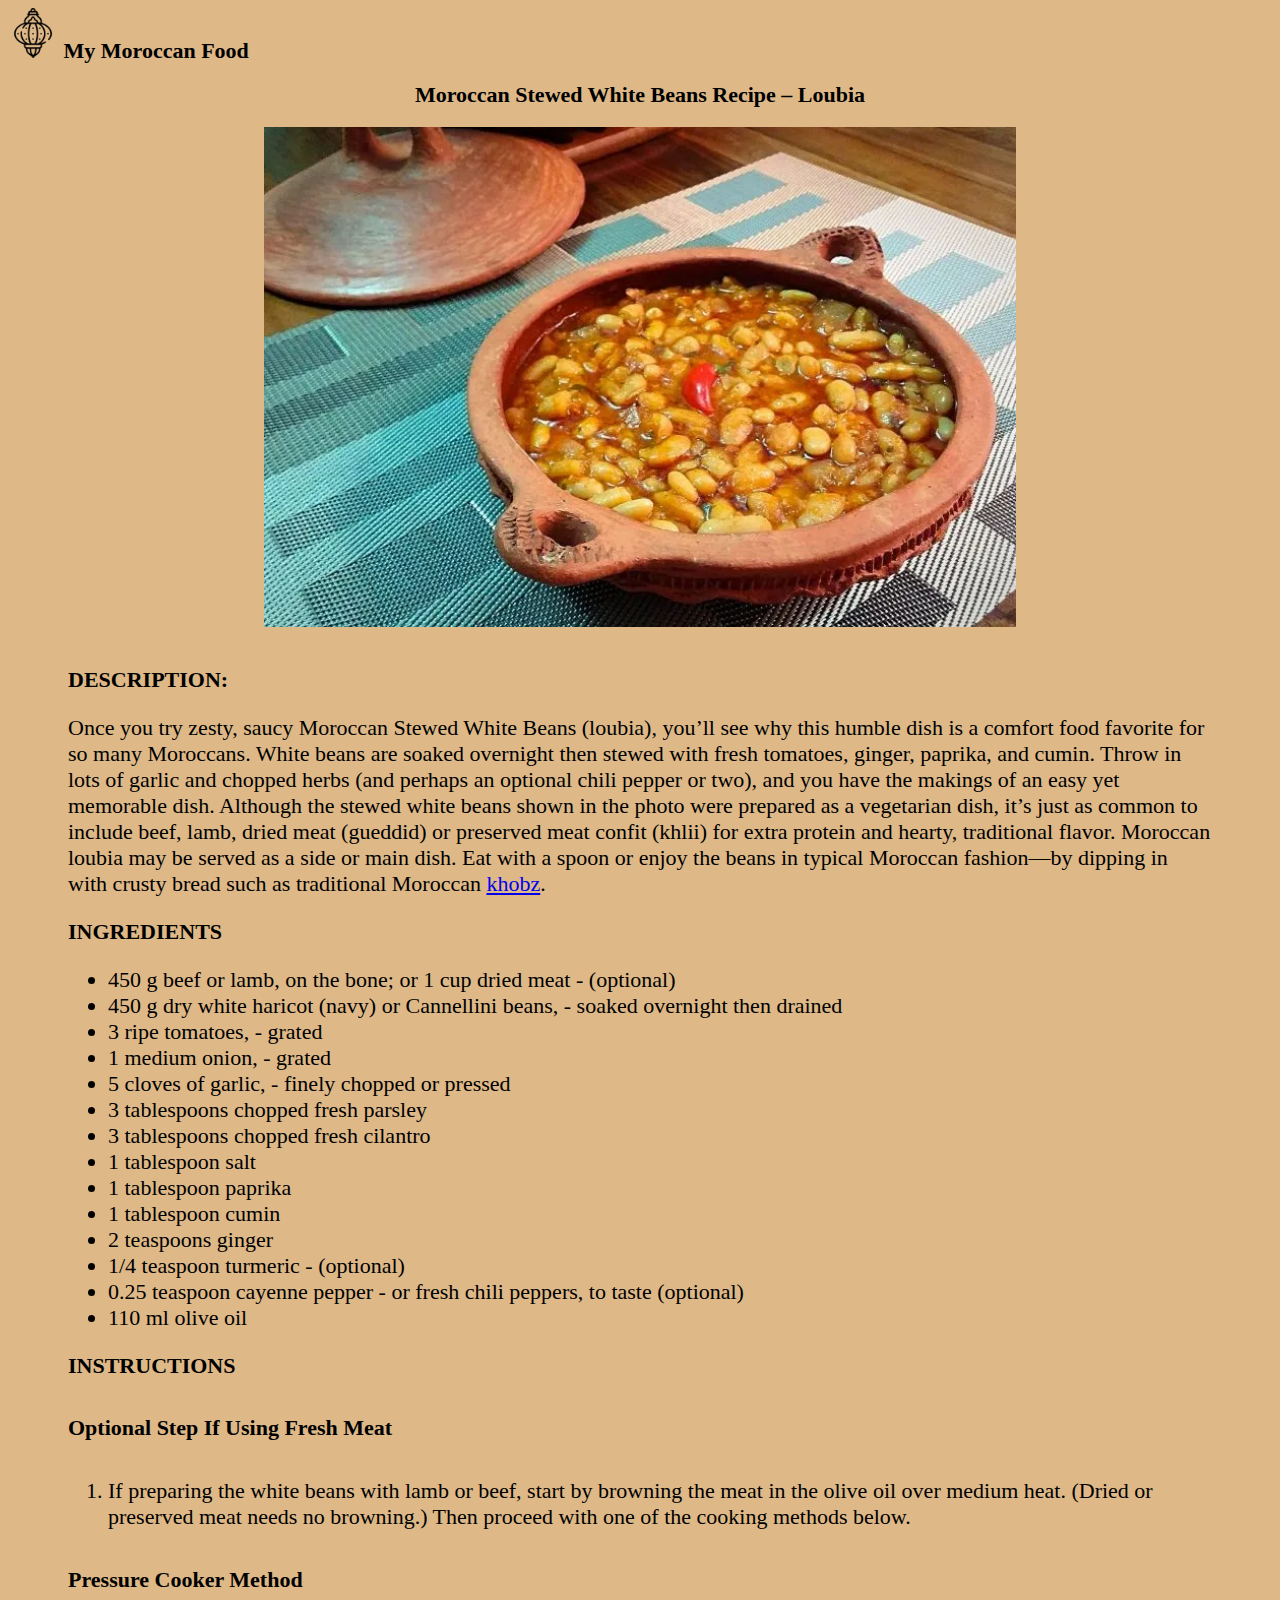
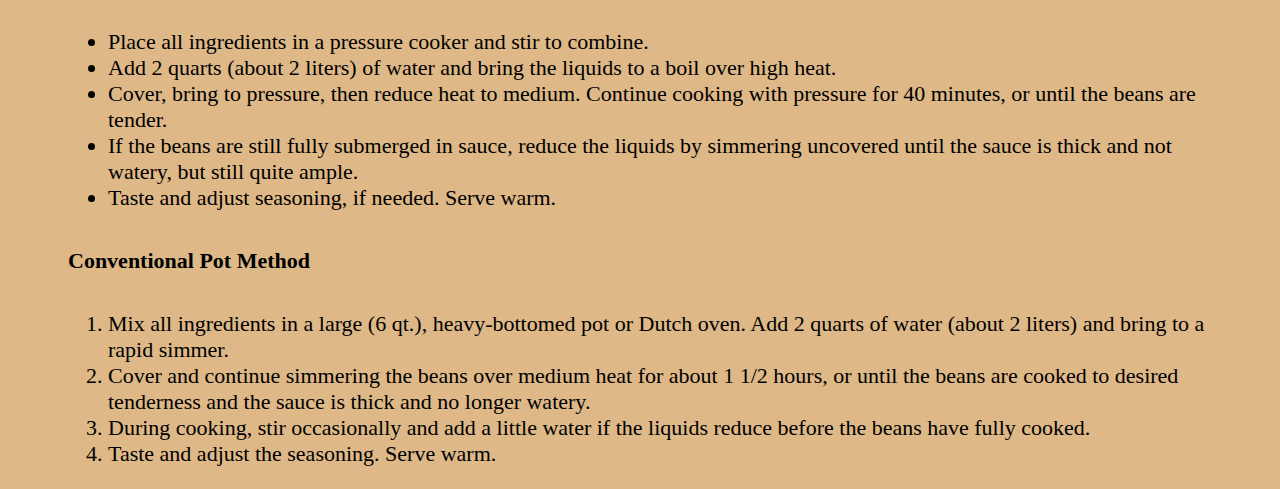
<file: recipes/loubia.html>
<!DOCTYPE html>
<html lang="en">
<head>
    <meta charset="UTF-8">
    <meta http-equiv="X-UA-Compatible" content="IE=edge">
    <meta name="viewport" content="width=device-width, initial-scale=1.0">
    <link rel="preconnect" href="https://fonts.googleapis.com">
    <link rel="preconnect" href="https://fonts.gstatic.com" crossorigin>
    <link href="https://fonts.googleapis.com/css2?family=Cormorant+Garamond:ital,wght@0,300;0,400;0,500;0,600;0,700;1,300;1,400;1,500;1,600;1,700&display=swap" rel="stylesheet">

    <link rel="stylesheet" href="../recipes/loubia.css">
    <title>Odin Moroccan Recipes</title>
</head>
<body>
    <header>
        <nav>
            <img class="logo" src="../lamp.png" alt="lamp">
            <h1 class="title">My Moroccan Food</h1>
        </nav>
    </header>
    <section>
        <h2 class="title">Moroccan Stewed White Beans Recipe – Loubia</h2>
        <img src="../loubia.jpg" alt="Loubia" class="main_pic">
    </section>
    <section>
        <h3>DESCRIPTION:</h3>
        <p>Once you try zesty, saucy Moroccan Stewed White Beans (loubia), you’ll see why this humble dish is a comfort food favorite for so many Moroccans. White beans are soaked overnight then stewed with fresh tomatoes, ginger, paprika, and cumin. Throw in lots of garlic and chopped herbs (and perhaps an optional chili pepper or two), and you have the makings of an easy yet memorable dish.

            Although the stewed white beans shown in the photo were prepared as a vegetarian dish, it’s just as common to include beef, lamb, dried meat (gueddid) or preserved meat confit (khlii) for extra protein and hearty, traditional flavor.
            
            Moroccan loubia may be served as a side or main dish. Eat with a spoon or enjoy the beans in typical Moroccan fashion—by dipping in with crusty bread such as traditional Moroccan <a href="./khobz.html">khobz</a>.</p>
        <h3>INGREDIENTS</h3>
        <ul>
            <li>450 g beef or lamb, on the bone; or 1 cup dried meat - (optional)</li>
            <li>450 g dry white haricot (navy) or Cannellini beans, - soaked overnight then drained</li>
            <li>3 ripe tomatoes, - grated</li>
            <li>1 medium onion, - grated</li>
            <li>5 cloves of garlic, - finely chopped or pressed</li>
            <li>3 tablespoons chopped fresh parsley</li>
            <li>3 tablespoons chopped fresh cilantro</li>
            <li>1 tablespoon salt</li>
            <li>1 tablespoon paprika</li>
            <li>1 tablespoon cumin</li>
            <li>2 teaspoons ginger</li>
            <li>1/4 teaspoon turmeric - (optional)</li>
            <li>0.25 teaspoon cayenne pepper - or fresh chili peppers, to taste (optional)</li>
            <li>110 ml olive oil</li>
        </ul>
        <h3>INSTRUCTIONS</h3>
        <h5>Optional Step If Using Fresh Meat</h5>
        <ol>
            <li>If preparing the white beans with lamb or beef, start by browning the meat in the olive oil over medium heat. (Dried or preserved meat needs no browning.) Then proceed with one of the cooking methods below.</li>
        </ol>
        <h5>Pressure Cooker Method</h5>
        <ul>
            <li>Place all ingredients in a pressure cooker and stir to combine.</li>
            <li>Add 2 quarts (about 2 liters) of water and bring the liquids to a boil over high heat.</li>
            <li>Cover, bring to pressure, then reduce heat to medium. Continue cooking with pressure for 40 minutes, or until the beans are tender.</li>
            <li>If the beans are still fully submerged in sauce, reduce the liquids by simmering uncovered until the sauce is thick and not watery, but still quite ample.</li>
            <li>Taste and adjust seasoning, if needed. Serve warm.</li>
        </ul>
        <h5>Conventional Pot Method</h5>
        <ol>
            <li>Mix all ingredients in a large (6 qt.), heavy-bottomed pot or Dutch oven. Add 2 quarts of water (about 2 liters) and bring to a rapid simmer.</li>
                <li>Cover and continue simmering the beans over medium heat for about 1 1/2 hours, or until the beans are cooked to desired tenderness and the sauce is thick and no longer watery.</li>
                <li>During cooking, stir occasionally and add a little water if the liquids reduce before the beans have fully cooked. </li>
                <li>Taste and adjust the seasoning. Serve warm.</li>
        </ol>
    </section>
</body>
</file>
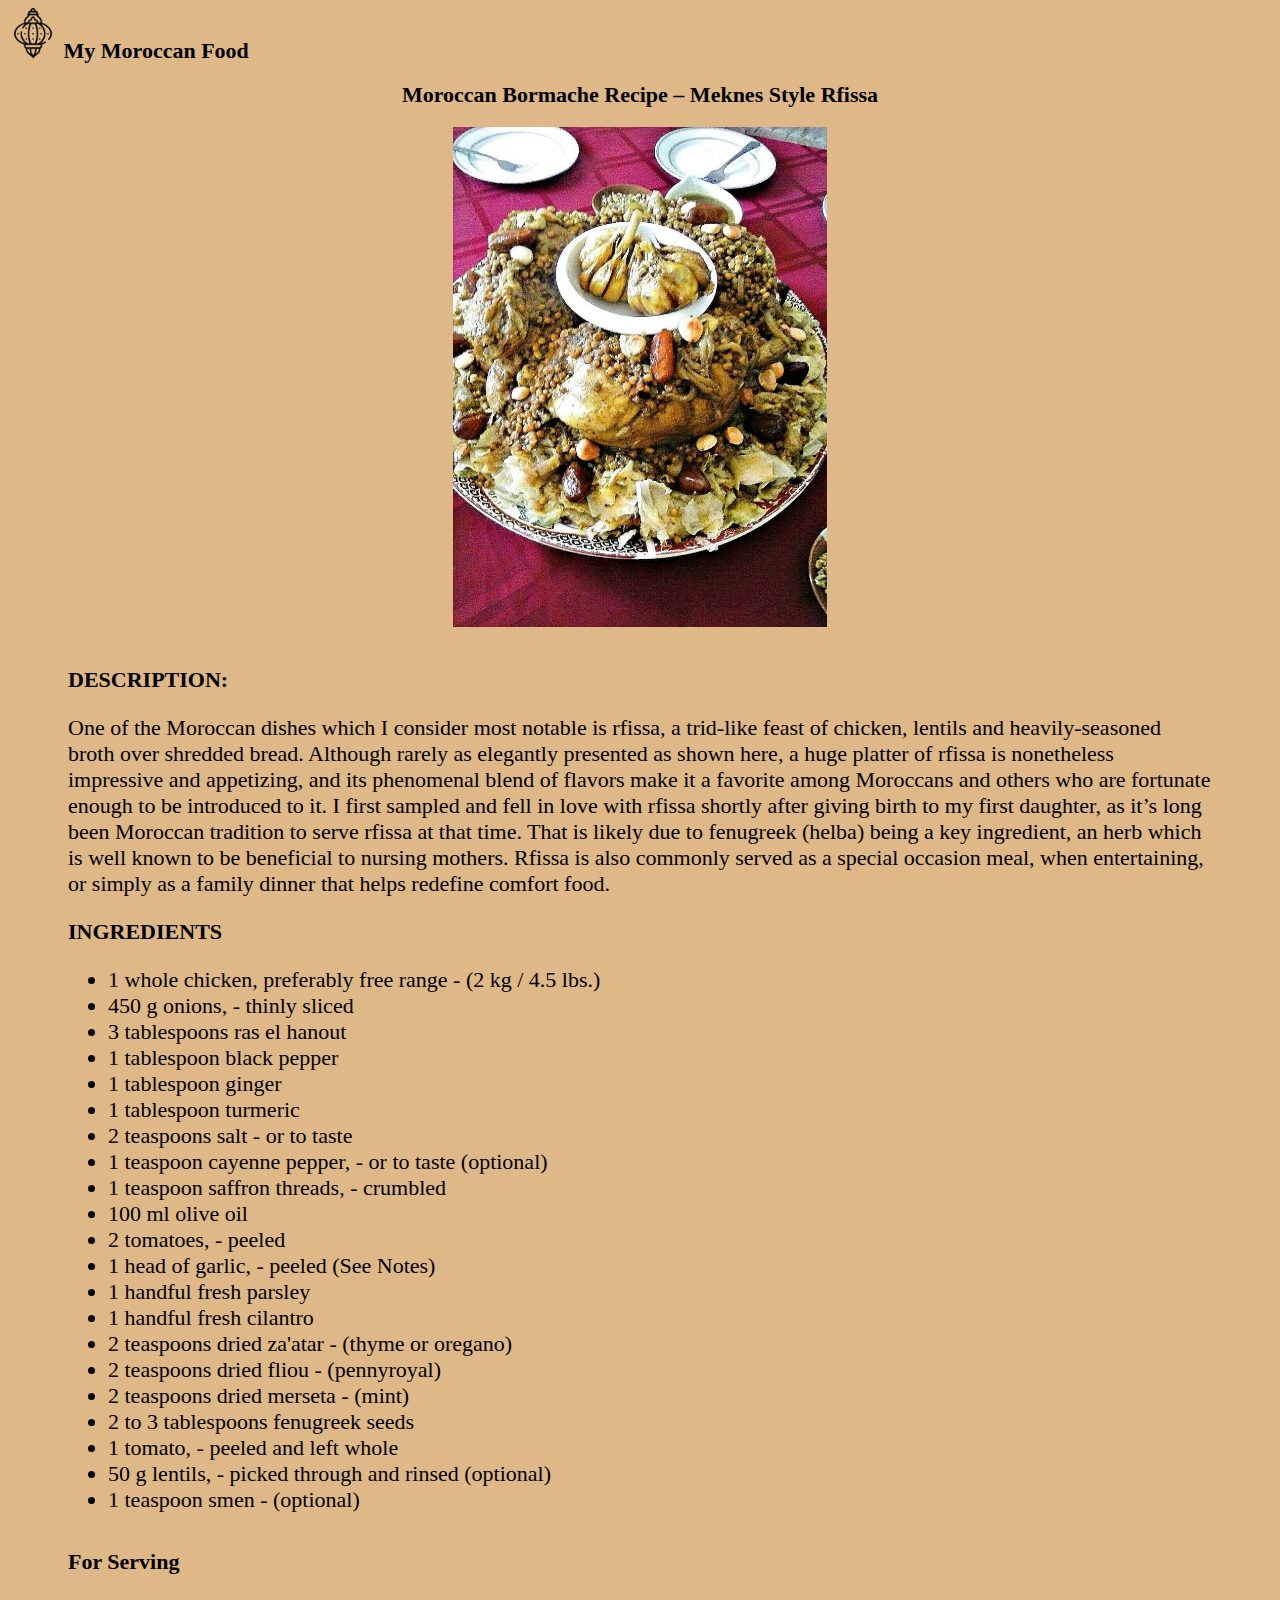
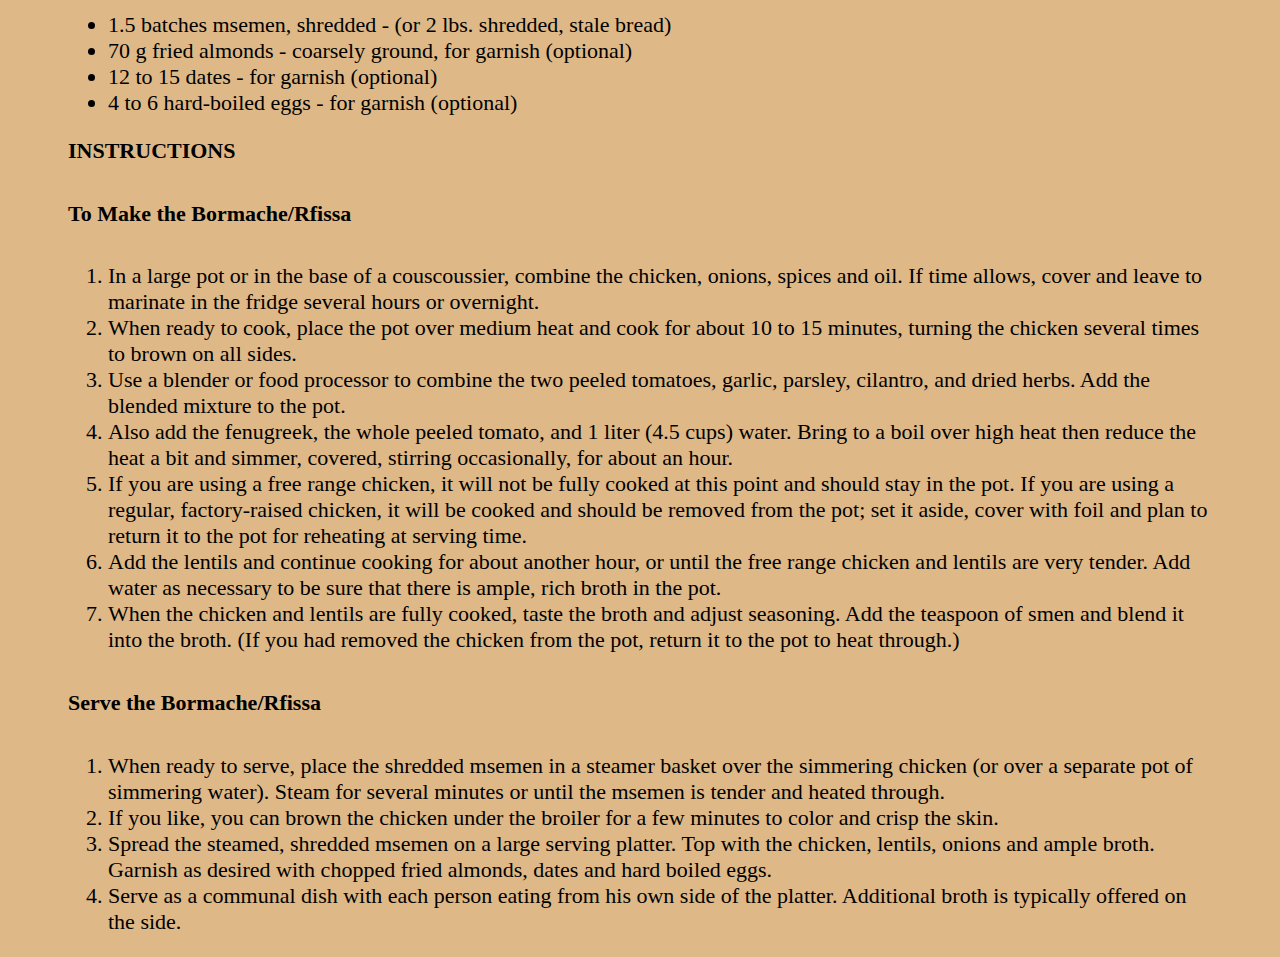
<file: recipes/merchouch.html>
<!DOCTYPE html>
<html lang="en">
<head>
    <meta charset="UTF-8">
    <meta http-equiv="X-UA-Compatible" content="IE=edge">
    <meta name="viewport" content="width=device-width, initial-scale=1.0">
    <link rel="preconnect" href="https://fonts.googleapis.com">
    <link rel="preconnect" href="https://fonts.gstatic.com" crossorigin>
    <link href="https://fonts.googleapis.com/css2?family=Cormorant+Garamond:ital,wght@0,300;0,400;0,500;0,600;0,700;1,300;1,400;1,500;1,600;1,700&display=swap" rel="stylesheet">

    <link rel="stylesheet" href="../recipes/merchouch.css">
    <title>Odin Moroccan Recipes</title>
</head>
<body>
    <header>
        <nav></nav>
        <img class="logo" src="../lamp.png" alt="lamp">
        <h1 class="title">My Moroccan Food</h1>
    </header>
    <section>
        <h2 class="title">Moroccan Bormache Recipe – Meknes Style Rfissa</h2>
        <img src="../rfissa.jpg" alt="rfissa" class="main_pic">
    </section>
    <section>
        <h3>DESCRIPTION:</h3>
        <p>One of the Moroccan dishes which I consider most notable is rfissa, a trid-like feast of chicken, lentils and heavily-seasoned broth over shredded bread. Although rarely as elegantly presented as shown here, a huge platter of rfissa is nonetheless impressive and appetizing, and its phenomenal blend of flavors make it a favorite among Moroccans and others who are fortunate enough to be introduced to it.

            I first sampled and fell in love with rfissa shortly after giving birth to my first daughter, as it’s long been Moroccan tradition to serve rfissa at that time. That is likely due to fenugreek (helba) being a key ingredient, an herb which is well known to be beneficial to nursing mothers. Rfissa is also commonly served as a special occasion meal, when entertaining, or simply as a family dinner that helps redefine comfort food.</p>
        <h3>INGREDIENTS</h3>
        <ul>
            <li>1 whole chicken, preferably free range - (2 kg / 4.5 lbs.)</li>
            <li>450 g onions, - thinly sliced</li>
            <li>3 tablespoons ras el hanout</li>
            <li>1 tablespoon black pepper</li>
            <li>1 tablespoon ginger</li>
            <li>1 tablespoon turmeric</li>
            <li>2 teaspoons salt - or to taste</li>
            <li>1 teaspoon cayenne pepper, - or to taste (optional)</li>
            <li>1 teaspoon saffron threads, - crumbled</li>
            <li>100 ml olive oil</li>
            <li>2 tomatoes, - peeled</li>
            <li>1 head of garlic, - peeled (See Notes)</li>
            <li>1 handful fresh parsley</li>
            <li>1 handful fresh cilantro</li>
            <li>2 teaspoons dried za'atar - (thyme or oregano)</li>
            <li>2 teaspoons dried fliou - (pennyroyal)</li>
            <li>2 teaspoons dried merseta - (mint)</li>
            <li>2 to 3 tablespoons fenugreek seeds</li>
            <li>1 tomato, - peeled and left whole</li>
            <li>50 g lentils, - picked through and rinsed (optional)</li>
            <li>1 teaspoon smen - (optional)</li>
        </ul>
        <h5>For Serving</h5>
        <ul>
            <li>1.5 batches msemen, shredded - (or 2 lbs. shredded, stale bread)
            <li>70 g fried almonds - coarsely ground, for garnish (optional)</li>
            <li>12 to 15 dates - for garnish (optional)</li>
            <li>4 to 6 hard-boiled eggs - for garnish (optional)</li></li>
        </ul>
        <h3>INSTRUCTIONS</h3>
        <h5>To Make the Bormache/Rfissa</h5>
        <ol>
            <li>In a large pot or in the base of a couscoussier, combine the chicken, onions, spices and oil. If time allows, cover and leave to marinate in the fridge several hours or overnight.</li>
            <li>When ready to cook, place the pot over medium heat and cook for about 10 to 15 minutes, turning the chicken several times to brown on all sides.</li>
            <li>Use a blender or food processor to combine the two peeled tomatoes, garlic, parsley, cilantro, and dried herbs. Add the blended mixture to the pot.</li>
            <li>Also add the fenugreek, the whole peeled tomato, and 1 liter (4.5 cups) water. Bring to a boil over high heat then reduce the heat a bit and simmer, covered, stirring occasionally, for about an hour.</li>
            <li>If you are using a free range chicken, it will not be fully cooked at this point and should stay in the pot. If you are using a regular, factory-raised chicken, it will be cooked and should be removed from the pot; set it aside, cover with foil and plan to return it to the pot for reheating at serving time.</li>
            <li>Add the lentils and continue cooking for about another hour, or until the free range chicken and lentils are very tender. Add water as necessary to be sure that there is ample, rich broth in the pot.</li>
            <li>When the chicken and lentils are fully cooked, taste the broth and adjust seasoning. Add the teaspoon of smen and blend it into the broth. (If you had removed the chicken from the pot, return it to the pot to heat through.)</li>
        </ol>
        <h5>Serve the Bormache/Rfissa</h5>
        <ol>
            <li>When ready to serve, place the shredded msemen in a steamer basket over the simmering chicken (or over a separate pot of simmering water). Steam for several minutes or until the msemen is tender and heated through.</li>
            <li>If you like, you can brown the chicken under the broiler for a few minutes to color and crisp the skin.</li>
            <li>Spread the steamed, shredded msemen on a large serving platter. Top with the chicken, lentils, onions and ample broth. Garnish as desired with chopped fried almonds, dates and hard boiled eggs. </li>
            <li>Serve as a communal dish with each person eating from his own side of the platter. Additional broth is typically offered on the side.</li>
        </ol>
    </section>
</body>
</file>
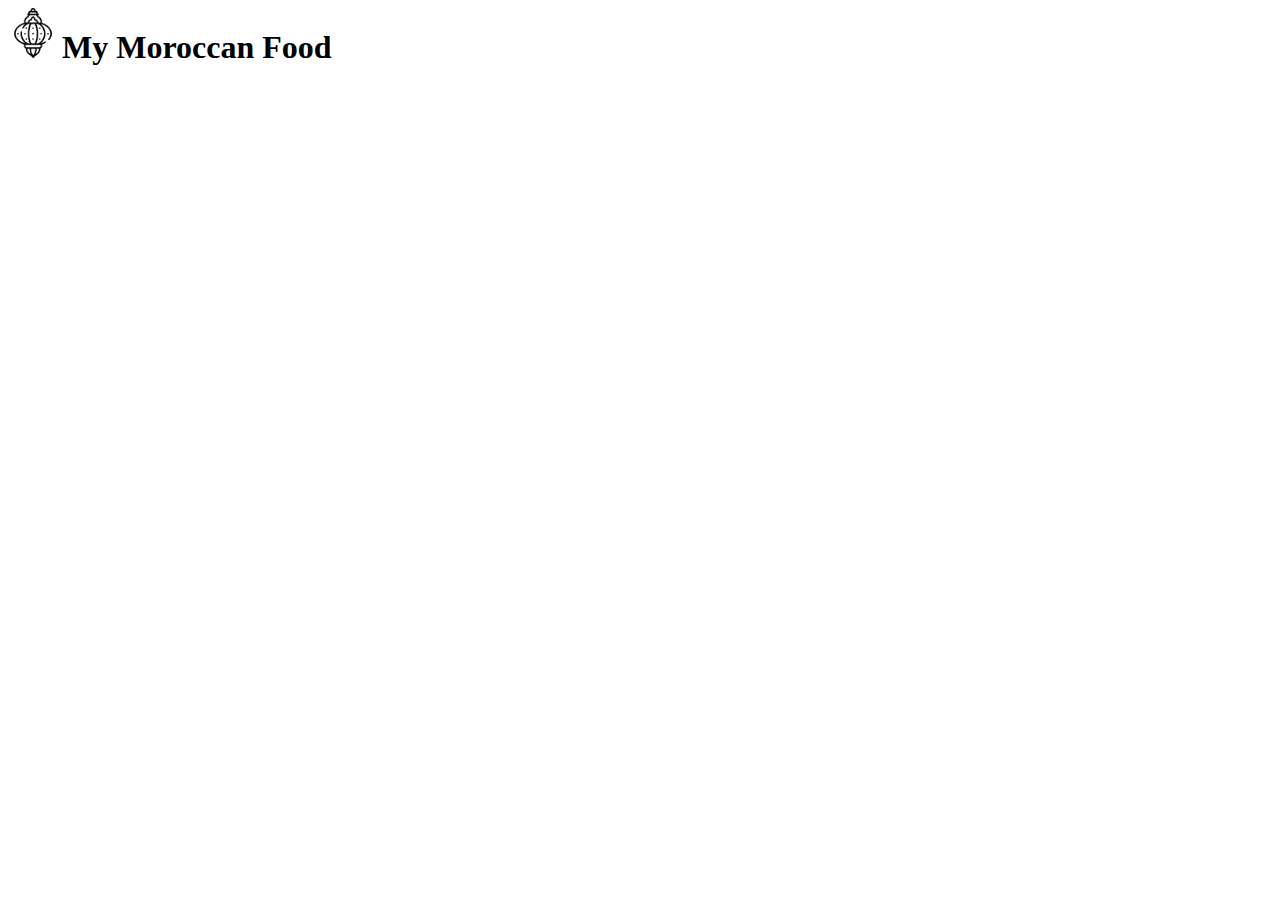
<file: recipes/tagine.html>
<!DOCTYPE html>
<html lang="en">
<head>
    <meta charset="UTF-8">
    <meta http-equiv="X-UA-Compatible" content="IE=edge">
    <meta name="viewport" content="width=device-width, initial-scale=1.0">
    <link rel="preconnect" href="https://fonts.googleapis.com">
    <link rel="preconnect" href="https://fonts.gstatic.com" crossorigin>
    <link href="https://fonts.googleapis.com/css2?family=Cormorant+Garamond:ital,wght@0,300;0,400;0,500;0,600;0,700;1,300;1,400;1,500;1,600;1,700&display=swap" rel="stylesheet">

    <link rel="stylesheet" href="../assets/style.css">
    <title>Odin Moroccan Recipes</title>
</head>
<body>
    <header>
        <img class="logo" src="../lamp.png" alt="lamp">
        <h1 class="title">My Moroccan Food</h1>
</file>
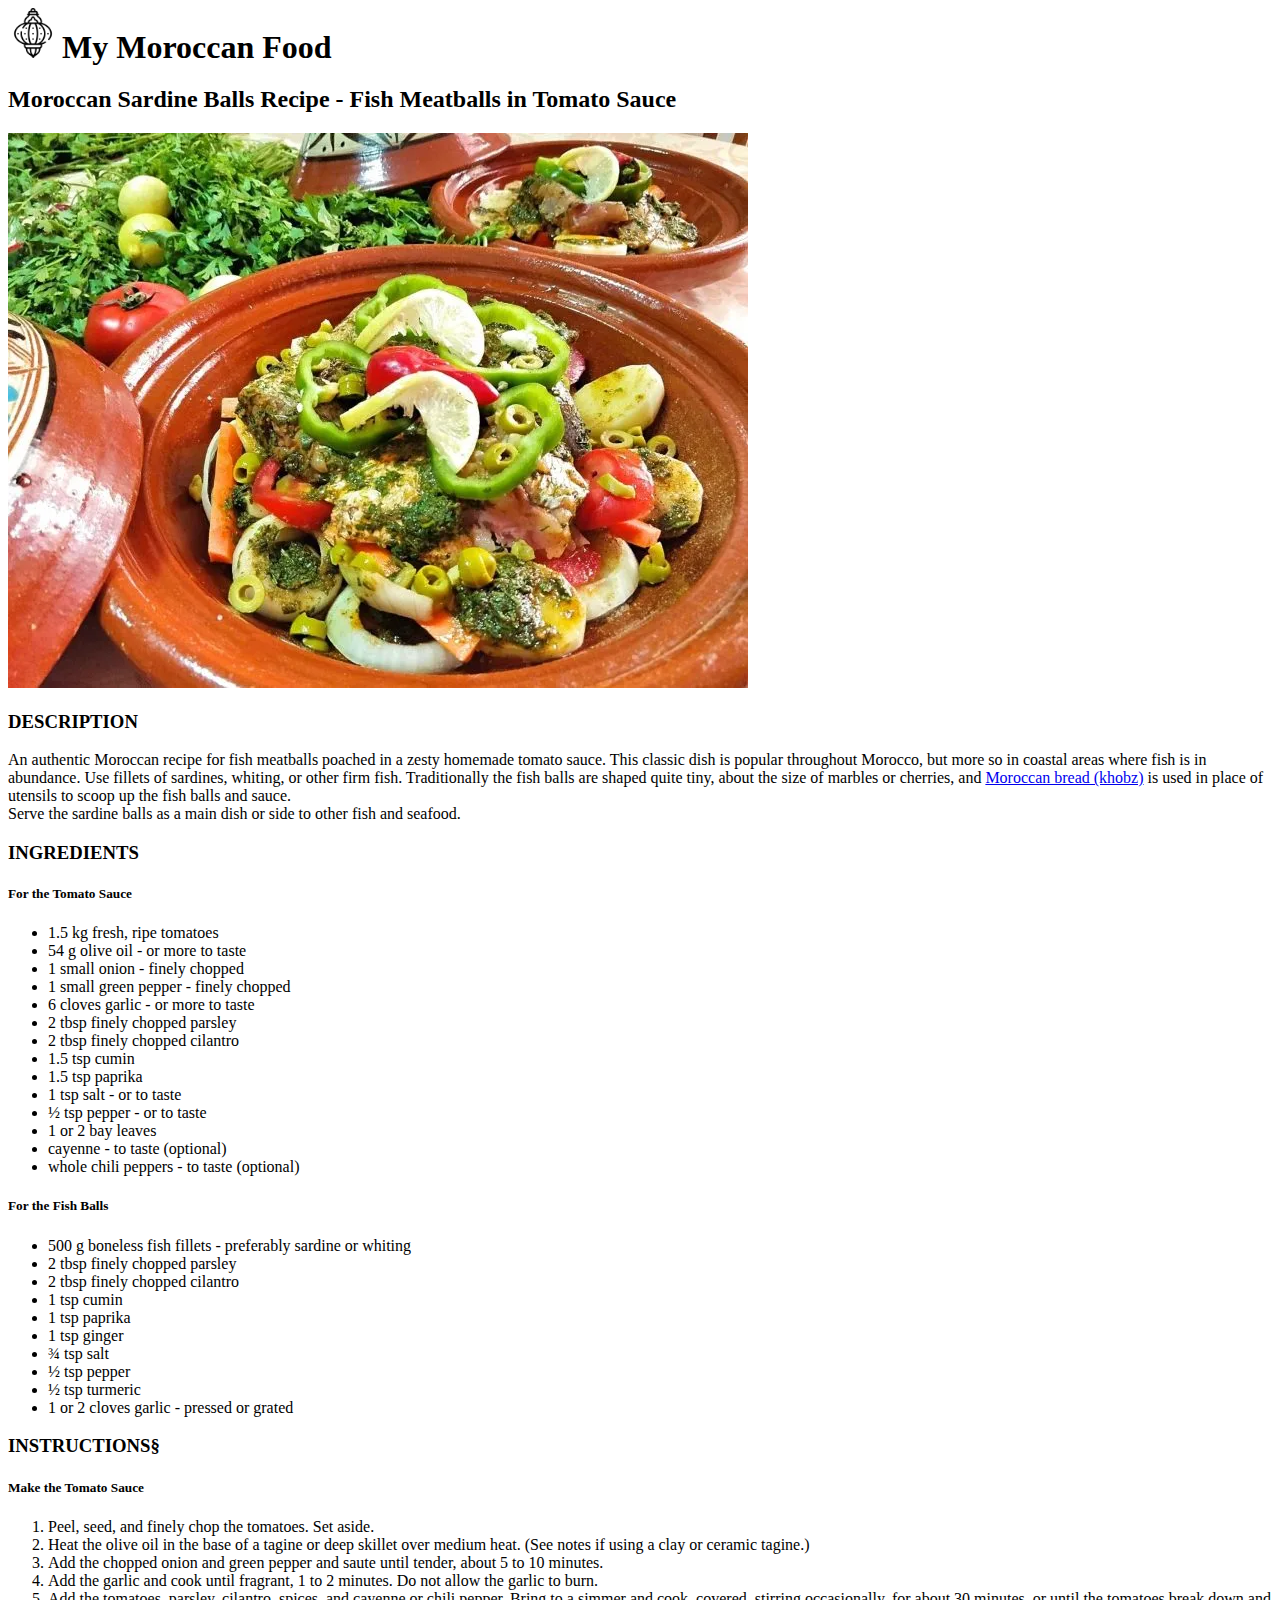
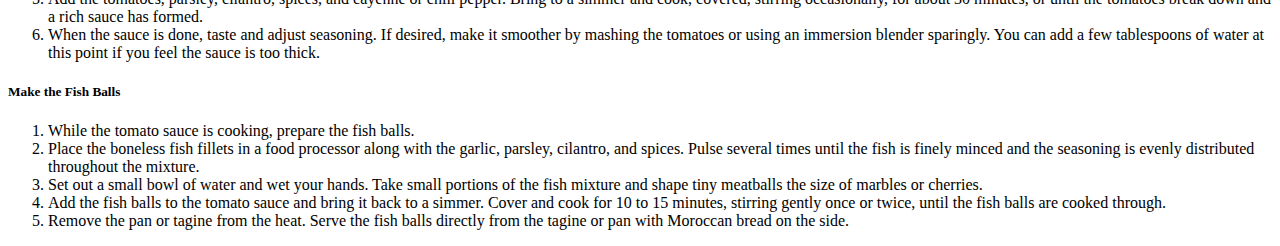
<file: recipes/tagine_serdine.html>
<!DOCTYPE html>
<html lang="en">
<head>
    <meta charset="UTF-8">
    <meta http-equiv="X-UA-Compatible" content="IE=edge">
    <meta name="viewport" content="width=device-width, initial-scale=1.0">
    <link rel="preconnect" href="https://fonts.googleapis.com">
    <link rel="preconnect" href="https://fonts.gstatic.com" crossorigin>
    <link href="https://fonts.googleapis.com/css2?family=Cormorant+Garamond:ital,wght@0,300;0,400;0,500;0,600;0,700;1,300;1,400;1,500;1,600;1,700&display=swap" rel="stylesheet">

    <link rel="stylesheet" href="../assets/style.css">
    <title>Odin Moroccan Recipes</title>
</head>
<body>
    <header>
        <img class="logo" src="../lamp.png" alt="lamp">
        <h1 class="title">My Moroccan Food</h1>
    </header>
    <section>
        <h2 class="title">Moroccan Sardine Balls Recipe - Fish Meatballs in Tomato Sauce</h2>
        <img class="main_pic" src="../fish-tagine-ready-to-cook-740x555.jpg" alt="tagine">
    </section>
    <section>
        <h3>DESCRIPTION</h3>
        <p>An authentic Moroccan recipe for fish meatballs poached in a zesty homemade tomato sauce.
            This classic dish is popular throughout Morocco, but more so in coastal areas where fish is in abundance. Use fillets of sardines, whiting, or other firm fish.
            Traditionally the fish balls are shaped quite tiny, about the size of marbles or cherries, and <a href="./khobz.html">Moroccan bread (khobz)</a> is used in place of utensils to scoop up the fish balls and sauce.
            <br>Serve the sardine balls as a main dish or side to other fish and seafood.</p>
            <h3>INGREDIENTS</h3>
            <h5>For the Tomato Sauce</h5>
            <ul>
                <li>1.5 kg fresh, ripe tomatoes</li>
                <li>54 g olive oil - or more to taste</li>
                <li>1 small onion - finely chopped</li>
                <li>1 small green pepper - finely chopped</li>
                <li>6 cloves garlic - or more to taste</li>
                <li>2 tbsp finely chopped parsley</li>
                <li>2 tbsp finely chopped cilantro</li>
                <li>1.5 tsp cumin</li>
                <li>1.5 tsp paprika</li>
                <li>1 tsp salt - or to taste</li>
                <li>½ tsp pepper - or to taste</li>
                <li>1 or 2 bay leaves</li>
                <li>cayenne - to taste (optional)</li>
                <li>whole chili peppers - to taste (optional)</li>
            </ul>
            <h5>For the Fish Balls</h5>
            <ul>
                <li>500 g boneless fish fillets - preferably sardine or whiting</li>
                <li>2 tbsp finely chopped parsley</li>
                <li>2 tbsp finely chopped cilantro</li>
                <li>1 tsp cumin</li>
                <li>1 tsp paprika</li>
                <li>1 tsp ginger</li>
                <li>¾ tsp salt</li>
                <li>½ tsp pepper</li>
                <li>½ tsp turmeric</li>
                <li>1 or 2 cloves garlic - pressed or grated</li>
            </ul>
            <h3>INSTRUCTIONS§</h3>
            <h5>Make the Tomato Sauce</h5>
            <ol>
                <li>Peel, seed, and finely chop the tomatoes. Set aside.</li>
                <li>Heat the olive oil in the base of a tagine or deep skillet over medium heat. (See notes if using a clay or ceramic tagine.)</li>
                <li>Add the chopped onion and green pepper and saute until tender, about 5 to 10 minutes.</li>
                <li>Add the garlic and cook until fragrant, 1 to 2 minutes. Do not allow the garlic to burn.</li>
                <li>Add the tomatoes, parsley, cilantro, spices, and cayenne or chili pepper. Bring to a simmer and cook, covered, stirring occasionally, for about 30 minutes, or until the tomatoes break down and a rich sauce has formed.</li>
                <li>When the sauce is done, taste and adjust seasoning. If desired, make it smoother by mashing the tomatoes or using an immersion blender sparingly. You can add a few tablespoons of water at this point if you feel the sauce is too thick.</li>
            </ol>
            <h5>Make the Fish Balls</h5>
            <ol>
                <li>While the tomato sauce is cooking, prepare the fish balls.</li>
                <li>Place the boneless fish fillets in a food processor along with the garlic, parsley, cilantro, and spices. Pulse several times until the fish is finely minced and the seasoning is evenly distributed throughout the mixture.</li>
                <li>Set out a small bowl of water and wet your hands. Take small portions of the fish mixture and shape tiny meatballs the size of marbles or cherries.</li>
                <li>Add the fish balls to the tomato sauce and bring it back to a simmer. Cover and cook for 10 to 15 minutes, stirring gently once or twice, until the fish balls are cooked through.</li>
                <li>Remove the pan or tagine from the heat. Serve the fish balls directly from the tagine or pan with Moroccan bread on the side.</li>
            </ol>
    </section>
</body>
</file>
<file: assets/style.css>
.logo{
    height: 50px;
    width: auto;
}
h1{
    display: inline;
}

.pr_img{
    display: block;
    margin: 40px 0 0 0;
}
</file>
<file: recipes/bastilla.css>
*{
    background-color: burlywood;
    font-size: 22px;
}

.logo{
    height: 50px;
    width: auto;
}
h1{
    display: inline;
}

.title{
    text-align: center;
}
.bastilla{
    display: block;
    margin: 10px auto 40px auto;
}

article, section{
    margin: 10px 60px ;
}
</file>
<file: recipes/coucous.css>
*{
    background-color: burlywood;
    font-size: 22px;
}

.logo{
    height: 50px;
    width: auto;
}
h1{
    display: inline;
}

.title{
    text-align: center;
}

.couscous{
    height: 500px;
    width: auto;
    display: block;
    margin: 10px auto 40px auto;
}

section{
    margin: 10px 60px;
}
</file>
<file: recipes/harira.css>
*{
    background-color: burlywood;
    font-size: 22px;
}

.logo{
    height: 50px;
    width: auto;
}
h1{
    display: inline;
}

.title{
    text-align: center;
}

.harira{
    height: 500px;
    width: auto;
    display: block;
    margin: 10px auto 40px auto;
}

section{
    margin: 10px 60px;
}
</file>
<file: recipes/khobz.css>
*{
    background-color: burlywood;
    font-size: 22px;
}

.logo{
    height: 50px;
    width: auto;
}
h1{
    display: inline;
}

.title{
    text-align: center;
}

.main_pic{
    height: 500px;
    width: auto;
    display: block;
    margin: 10px auto 40px auto;
}

section{
    margin: 10px 60px;
}
</file>
<file: recipes/loubia.css>
*{
    background-color: burlywood;
    font-size: 22px;
}

.logo{
    height: 50px;
    width: auto;
}
h1{
    display: inline;
}

.title{
    text-align: center;
}

.main_pic{
    height: 500px;
    width: auto;
    display: block;
    margin: 10px auto 40px auto;
}

section{
    margin: 10px 60px;
}
</file>
<file: recipes/merchouch.css>
*{
    background-color: burlywood;
    font-size: 22px;
}

.logo{
    height: 50px;
    width: auto;
}
h1{
    display: inline;
}

.title{
    text-align: center;
}

.main_pic{
    height: 500px;
    width: auto;
    display: block;
    margin: 10px auto 40px auto;
}

section{
    margin: 10px 60px;
}
</file>
